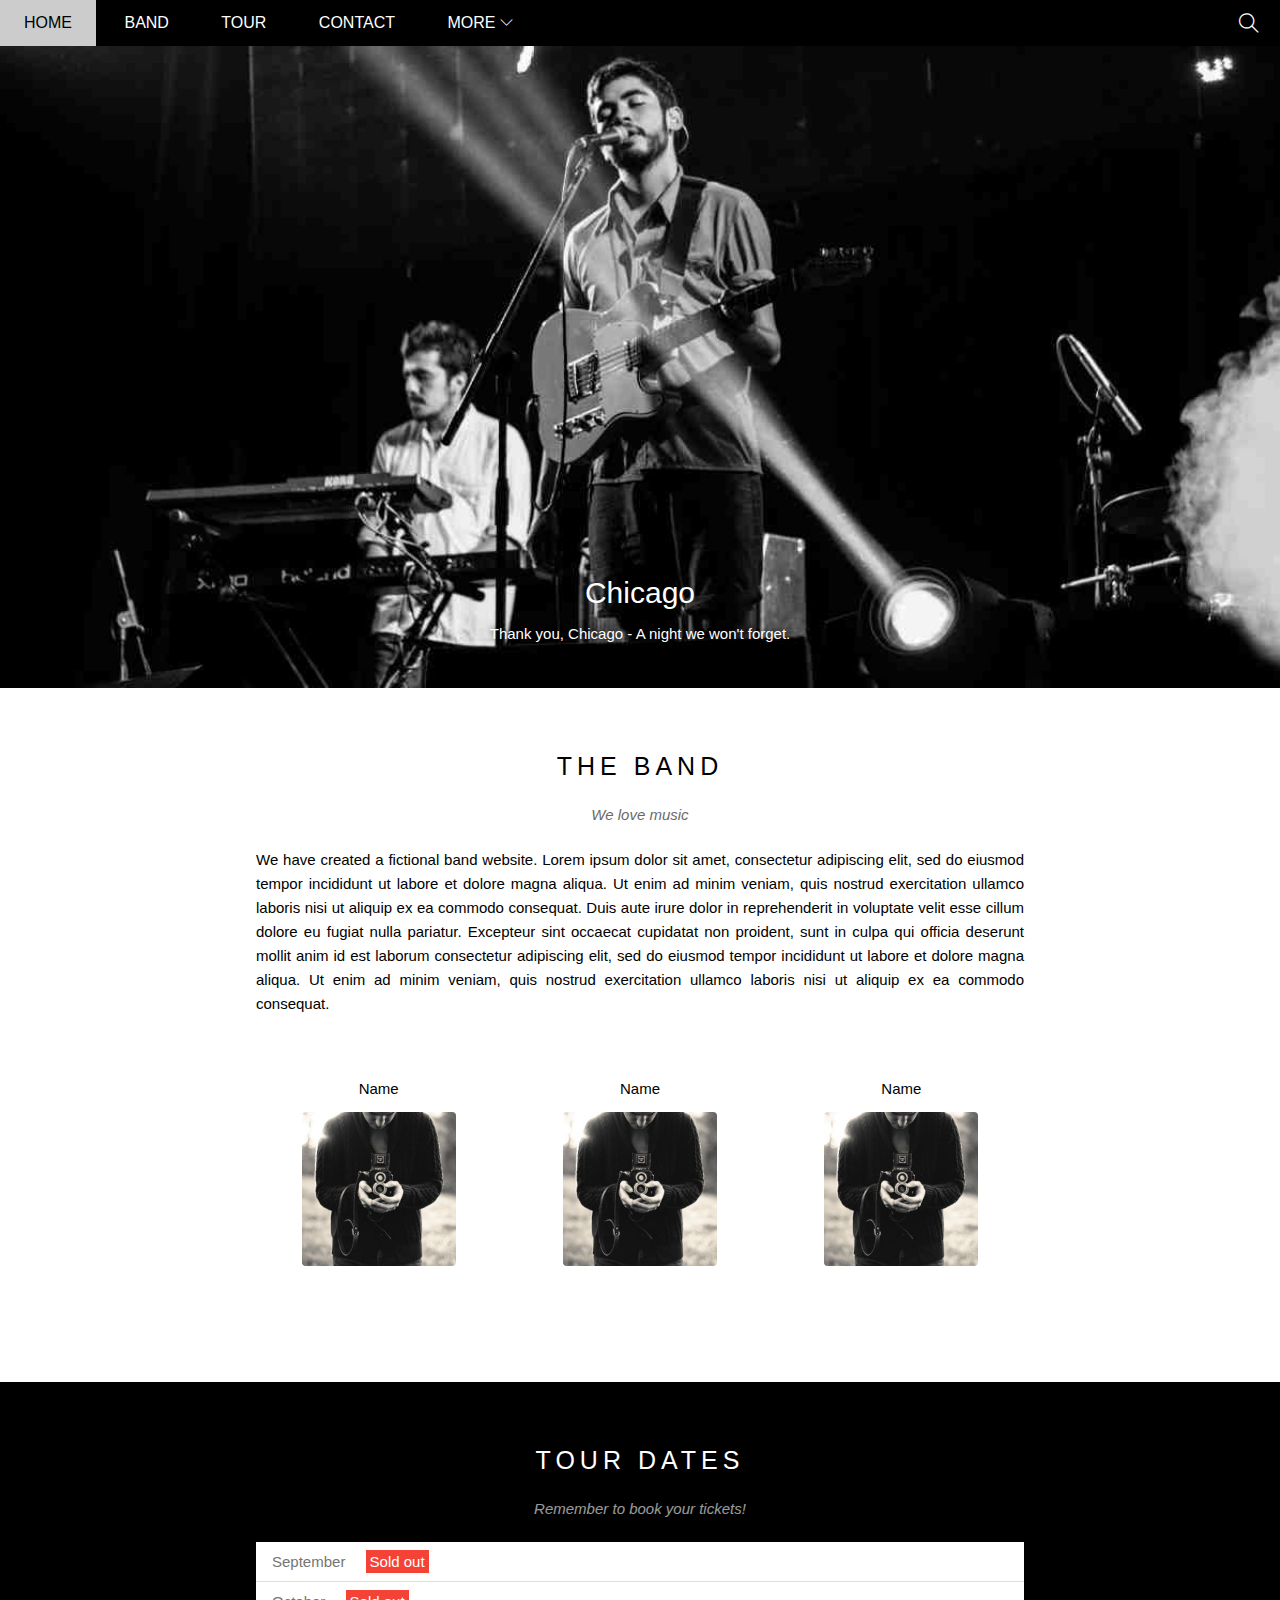
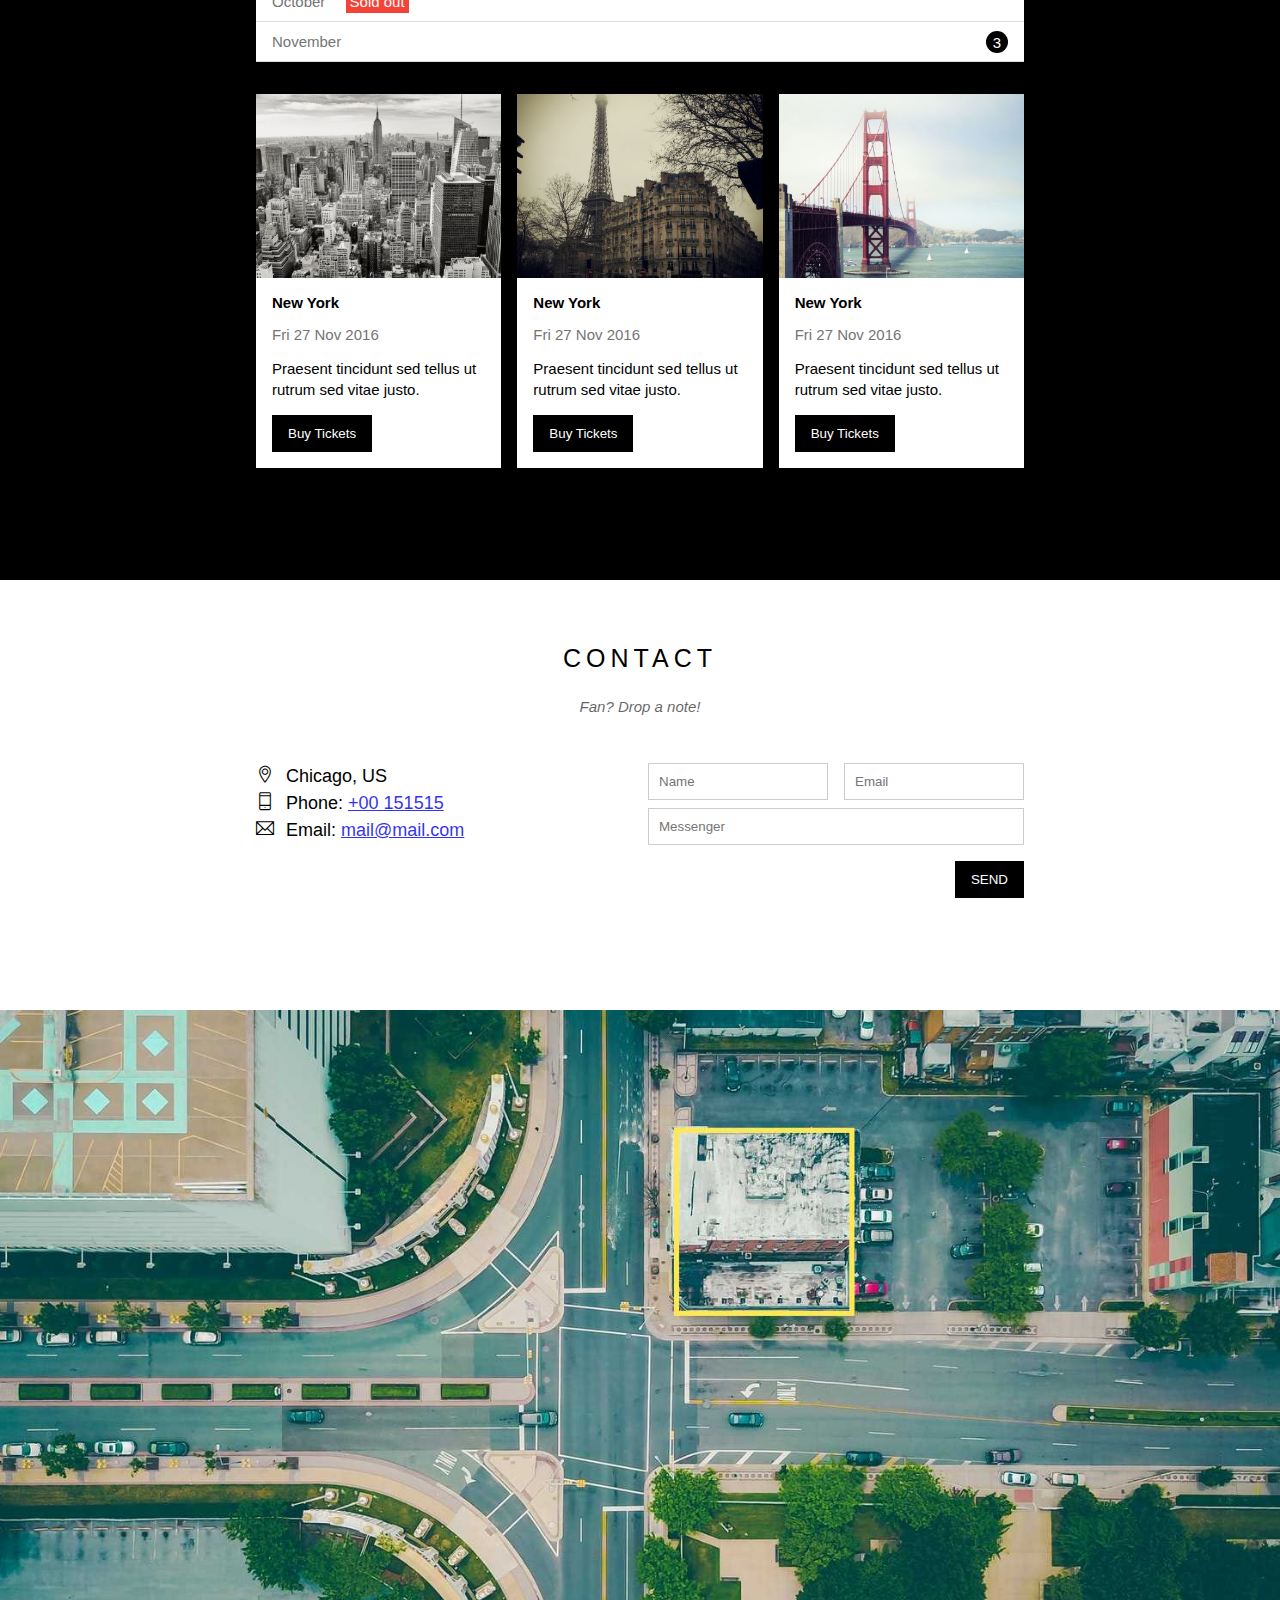
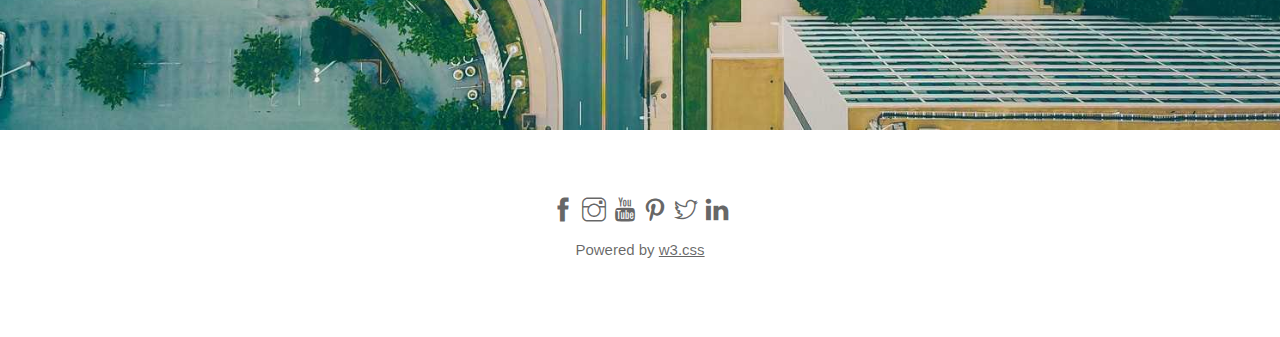
<file: index.html>
<!doctype html>
<html lang="en">

<head>
    <title>W3.CSS</title>
    <!-- Required meta tags -->
    <meta charset="utf-8">
    <meta name="viewport" content="width=device-width, initial-scale=1, shrink-to-fit=no">


    <link rel="stylesheet" href="stylee.css">
    <link rel="stylesheet" href="resposive.css">
    <link rel="stylesheet" href="assets/forms/themify-icons/themify-icons.css">
</head>

<body>

    <div id="main">
        <div id="header">
            <!-- begin nav -->
            <ul id="nav">
                <li><a href="#">Home</a></li>
                <li><a href="#band">Band</a></li>
                <li><a href="#tour">Tour</a></li>
                <li><a href="#contact">Contact</a></li>
                <li>
                    <a href="#">
                        More
                        <i class="nav-arrow-down ti-angle-down"></i>
                    </a>
                    <ul class="subnav">
                        <li>
                            <a href="#">Merchandise</a>
                        </li>
                        <li>
                            <a href="#">Extras</a>
                        </li>
                        <li>
                            <a href="#">Media</a>
                        </li>
                    </ul>
                </li>
            </ul>
            <!-- end nav -->

            <!-- mobile menu btn -->
            <div id="mobile-menu" class="mobile-menu-btn">
                <i class="mobile-icon ti-menu"></i>
            </div>

            <!-- begin search -->
            <div class="search-btn">
                <i class="search-icon ti-search"></i>
            </div>

        </div>


        <div id="slide">
            <div class="text-content">
                <h2 class="text-header">Chicago</h2>
                <div class="text-best">Thank you, Chicago - A night we won't forget.</div>
            </div>

        </div>

        <div id="content">

            <!-- The band -->
            <div id="band" class="content-selection">
                <div class="selection-heading">THE BAND</div>
                <p class="selection-sub-heading">We love music</p>
                <p class="about-text">We have created a fictional band website. Lorem ipsum dolor sit amet, consectetur adipiscing elit, sed do eiusmod tempor incididunt ut labore et dolore magna aliqua. Ut enim ad minim veniam, quis nostrud exercitation ullamco laboris nisi
                    ut aliquip ex ea commodo consequat. Duis aute irure dolor in reprehenderit in voluptate velit esse cillum dolore eu fugiat nulla pariatur. Excepteur sint occaecat cupidatat non proident, sunt in culpa qui officia deserunt mollit anim
                    id est laborum consectetur adipiscing elit, sed do eiusmod tempor incididunt ut labore et dolore magna aliqua. Ut enim ad minim veniam, quis nostrud exercitation ullamco laboris nisi ut aliquip ex ea commodo consequat.
                </p>

                <div class="row member-list">
                    <div class="col col-third text-center s-col-full mt-32">
                        <p class="member-name">Name</p>
                        <img src="/assets/img/Band/member1.jpg" alt="Name" class="member-img">
                    </div>

                    <div class="col col-third text-center s-col-full mt-32">
                        <p class="member-name">Name</p>
                        <img src="/assets/img/Band/member1.jpg" alt="Name" class="member-img">
                    </div>

                    <div class="col col-third text-center s-col-full mt-32">
                        <p class="member-name">Name</p>
                        <img src="/assets/img/Band/member1.jpg" alt="Name" class="member-img">
                    </div>

                </div>
            </div>
            <!-- Tour selection -->
            <div id="tour" class="tour-selection">
                <div class="content-selection">
                    <div class="selection-heading text-write">TOUR DATES</div>
                    <p class="selection-sub-heading text-write">Remember to book your tickets!</p>


                    <ul class="tickets-list">
                        <li>September <span class="sold-out">Sold out</span></li>
                        <li>October <span class="sold-out">Sold out</span></li>
                        <li>November <span class="number">3</span></li>
                    </ul>

                    <!-- places -->
                    <div class="row places-list">
                        <div class="col col-third mt-16 s-col-full">
                            <img src="/assets/img/newyork.jpg" alt="New York" class="places-img">
                            <div class="places-body">
                                <h3 class="places-heading">New York</h3>
                                <p class="places-times">Fri 27 Nov 2016</p>
                                <p class="places-dect">Praesent tincidunt sed tellus ut rutrum sed vitae justo.</p>
                                <button class="btn text-center s-full-width js-buy-tickets">Buy Tickets</button>
                            </div>
                        </div>

                        <div class="col col-third mt-16 s-col-full">
                            <img src="/assets/img/paris.jpg" alt="New York" class="places-img">
                            <div class="places-body">
                                <h3 class="places-heading">New York</h3>
                                <p class="places-times">Fri 27 Nov 2016</p>
                                <p class="places-dect">Praesent tincidunt sed tellus ut rutrum sed vitae justo.</p>
                                <button class="btn text-center s-full-width js-buy-tickets">Buy Tickets</button>
                            </div>
                        </div>

                        <div class="col col-third mt-16 s-col-full">
                            <img src="/assets/img/sanfran.jpg" alt="New York" class="places-img">
                            <div class="places-body">
                                <h3 class="places-heading">New York</h3>
                                <p class="places-times">Fri 27 Nov 2016</p>
                                <p class="places-dect">Praesent tincidunt sed tellus ut rutrum sed vitae justo.</p>
                                <button class="btn text-center s-full-width js-buy-tickets">Buy Tickets</button>
                            </div>
                        </div>

                    </div>
                </div>

            </div>

            <!-- Begin Contact -->
            <div id="contact" class="content-selection">
                <div class="selection-heading">CONTACT</div>
                <p class="selection-sub-heading">Fan? Drop a note!</p>

                <div class="row contact-content">
                    <div class="col col-half s-col-full contact-info">
                        <p><i class="ti-location-pin"></i>Chicago, US</p>
                        <p><i class="ti-mobile"></i>Phone: <a href="tel: +00 151515"> +00 151515</a></p>
                        <p><i class="ti-email"></i>Email: <a href="mail to:mail@mail.com">mail@mail.com</a></p>
                    </div>

                    <div class="col col-half s-col-full contact-form">
                        <form action="">
                            <div class="row">
                                <div class="col col-half s-col-full">
                                    <input type="text" name="" placeholder="Name" required id="contact-name" class="form-control">
                                </div>
                                <div class="col col-half s-col-full s-mt-8">
                                    <input type="email" name="" placeholder="Email" required id="contact-email" class="form-control">
                                </div>
                            </div>

                            <div class="row mt-8">
                                <div class="col col-full">
                                    <input type="text" name="" placeholder="Messenger" required id="contact-messenger" class="form-control">
                                </div>
                            </div>
                            <input class="btn pull-right mt-16 s-full-width" type="submit" value="SEND">
                        </form>
                    </div>
                </div>
            </div>
            <!-- End Contact -->
            <div class="map-section">
                <img src="/assets/img/map.jpg" alt="Map">
            </div>
        </div>

        <div id="footer">
            <div class="socials-list">
                <a href=""><i class="ti-facebook"></i></a>
                <a href=""><i class="ti-instagram"></i></a>
                <a href=""><i class="ti-youtube"></i></a>
                <a href=""><i class="ti-pinterest"></i></a>
                <a href=""><i class="ti-twitter"></i></a>
                <a href=""><i class="ti-linkedin"></i></a>
            </div>
            <p class="copyright">Powered by <a href="#">w3.css</a></p>
        </div>
    </div>

    <!-- modal -->
    <div class="modal js-modal">
        <div class="modal-container js-modal-container">
            <div class="modal-close js-modal-close">
                <i class="ti-close"></i>
            </div>
            <header class="modal-header">
                <i class="modal-icon ti-bag"></i> Tickets
            </header>
            <div class="modal-body">
                <label for="ticket-quatity" class="modal-label">
                    <i class="ti-shopping-cart"></i>
                    Tickets, $15 per person
                </label>
                <input id="ticket-quatity" type="text" class="modal-input" placeholder="How Many?">

                <label for="ticket-email" class="modal-label">
                    <i class="ti-user"></i>
                    Send To
                </label>
                <input id="ticket-email" type="email" class="modal-input" placeholder="Enter email">

                <button id="by-tickets">
                    Pay 
                    <i class="ti-check"></i>
                </button>
            </div>
            <footer class="modal-footer">
                <p class="modal-help">Need <a href="" class="modal-link">help?</a></p>
            </footer>
        </div>
    </div>



    <script src="/script.js"></script>
</body>

</html>
</file>
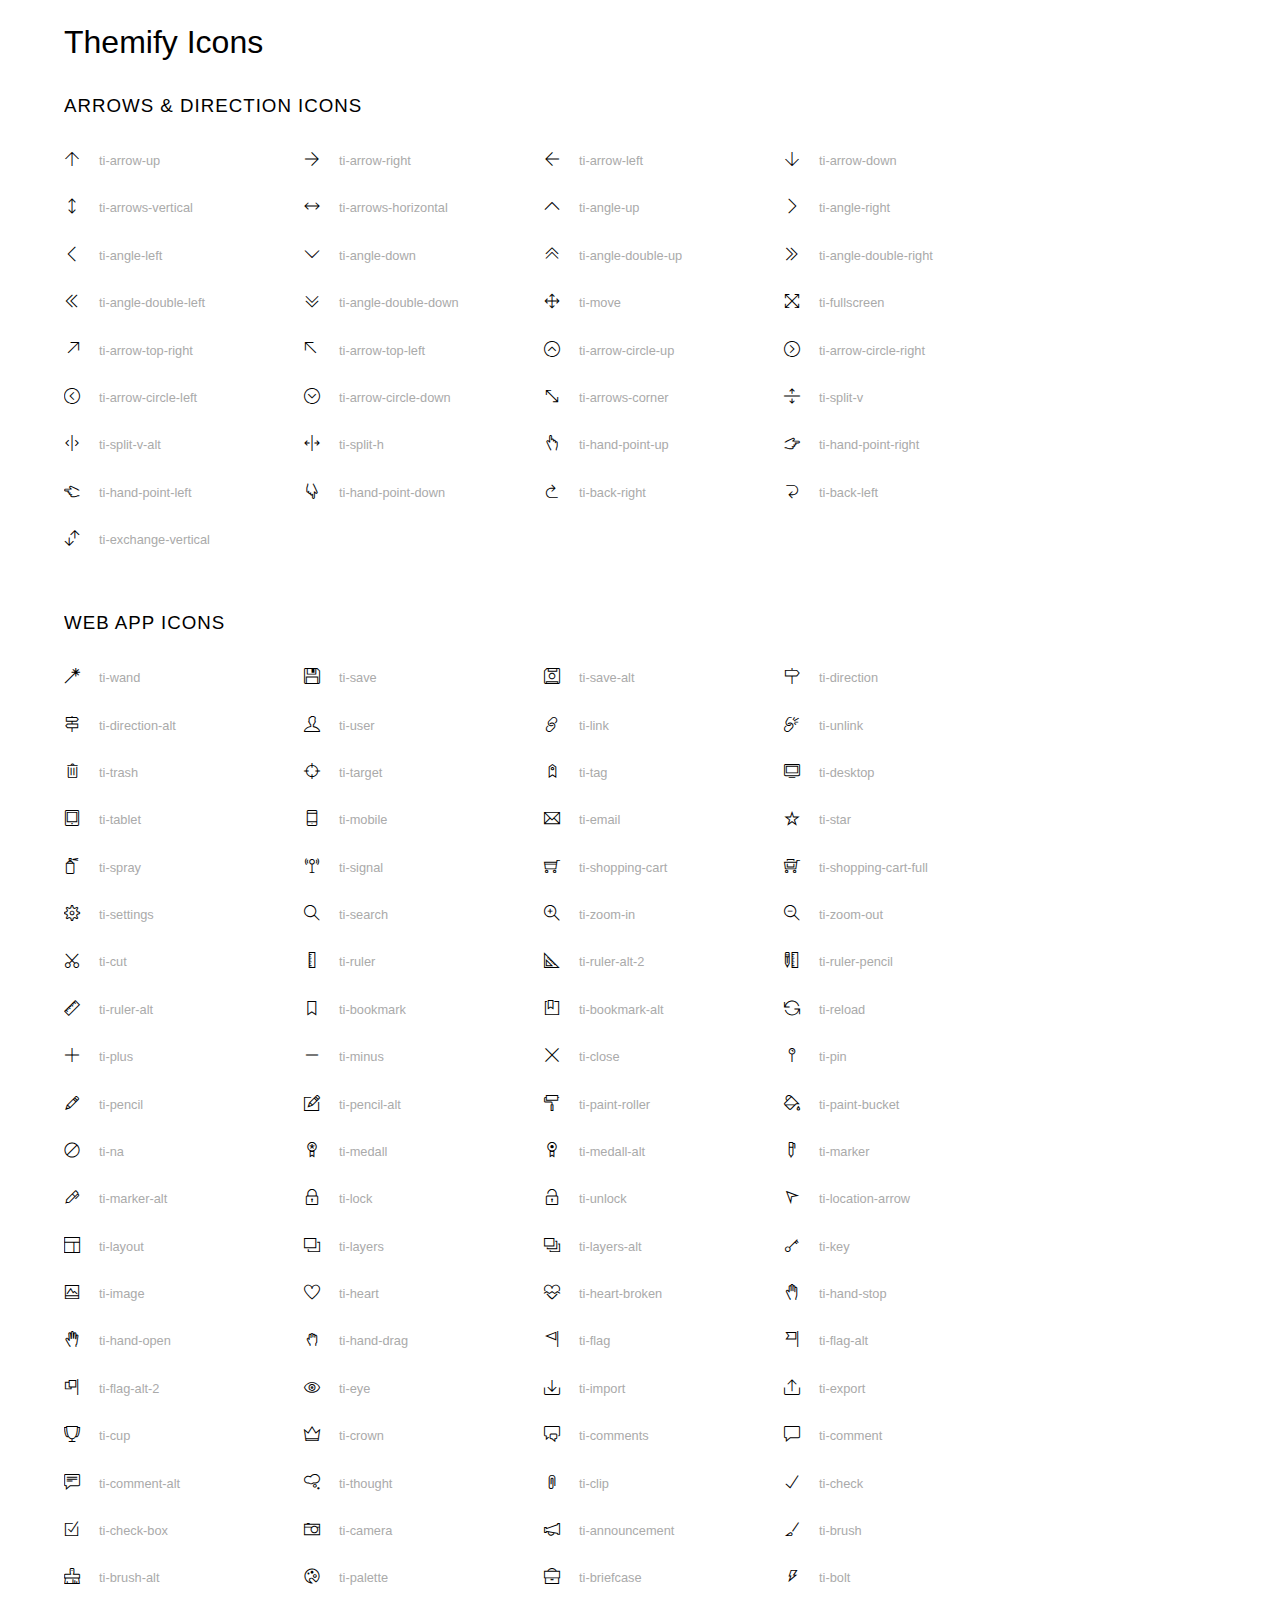
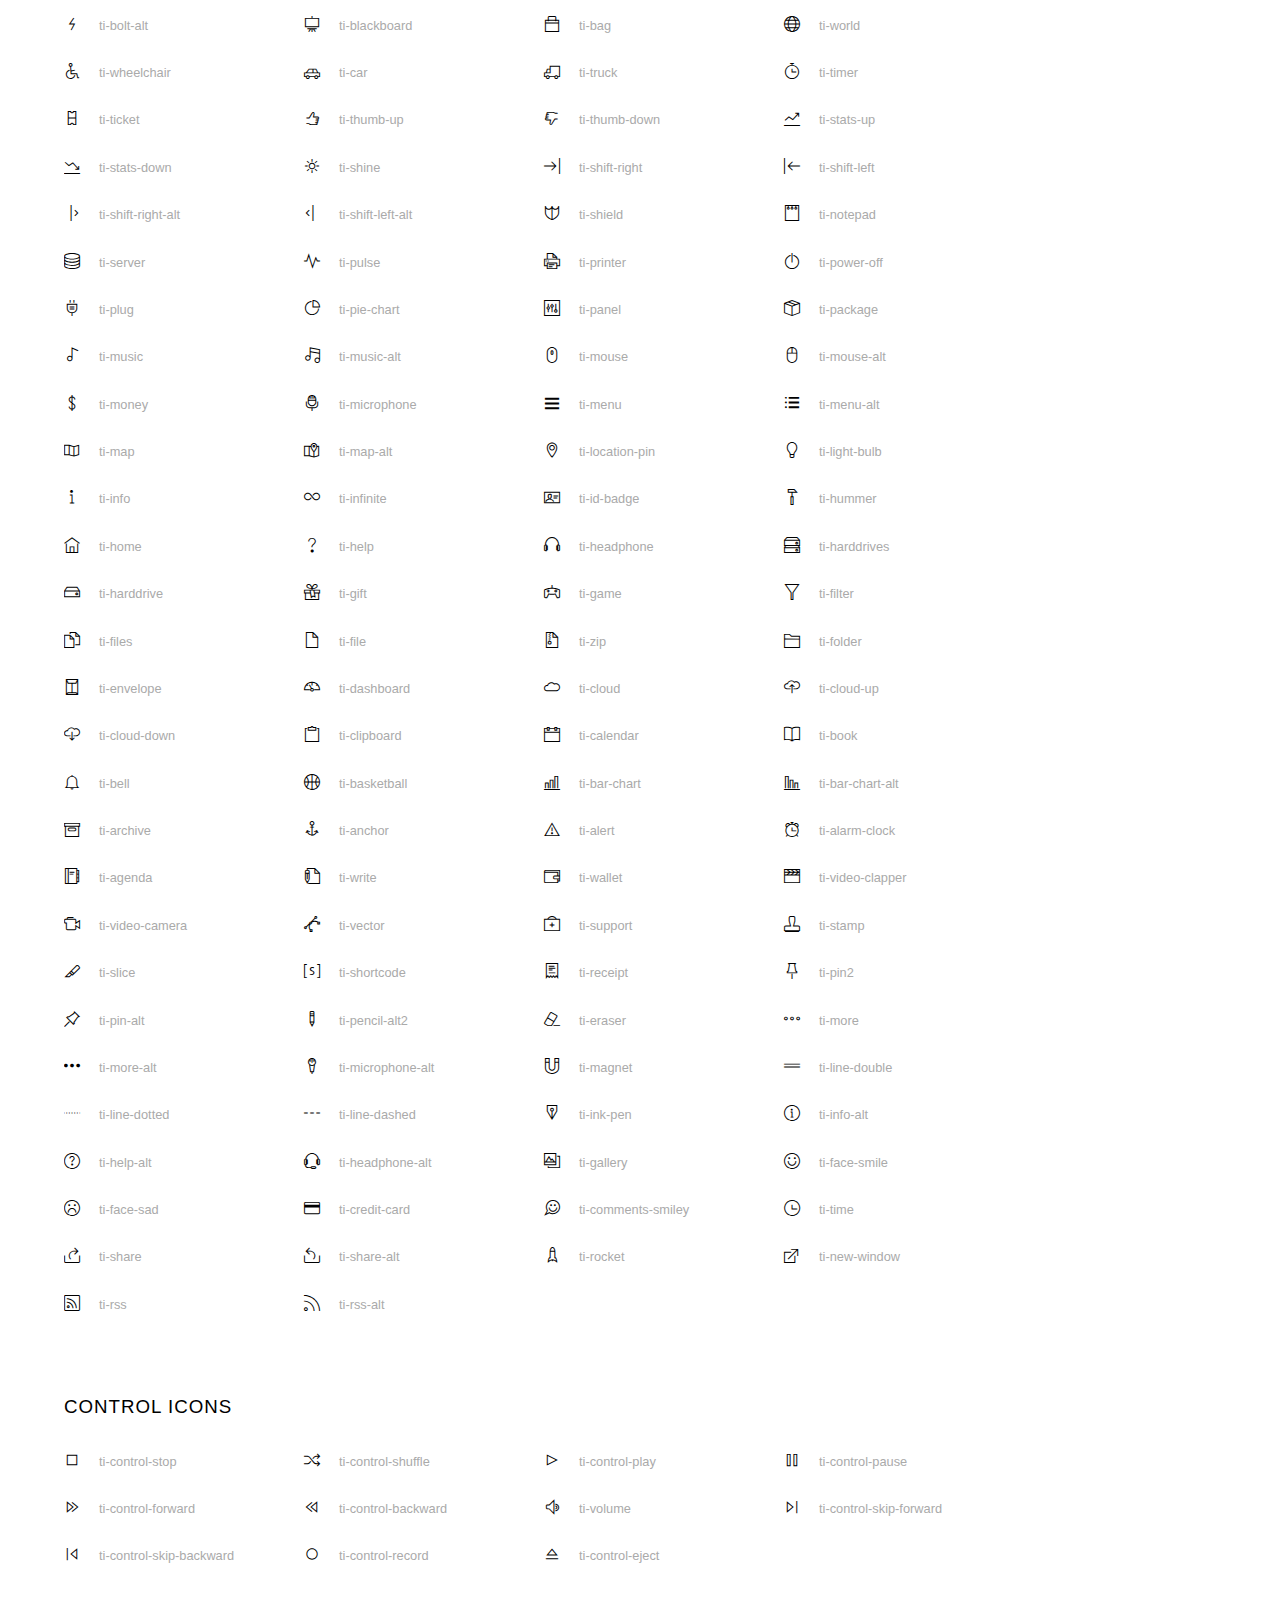
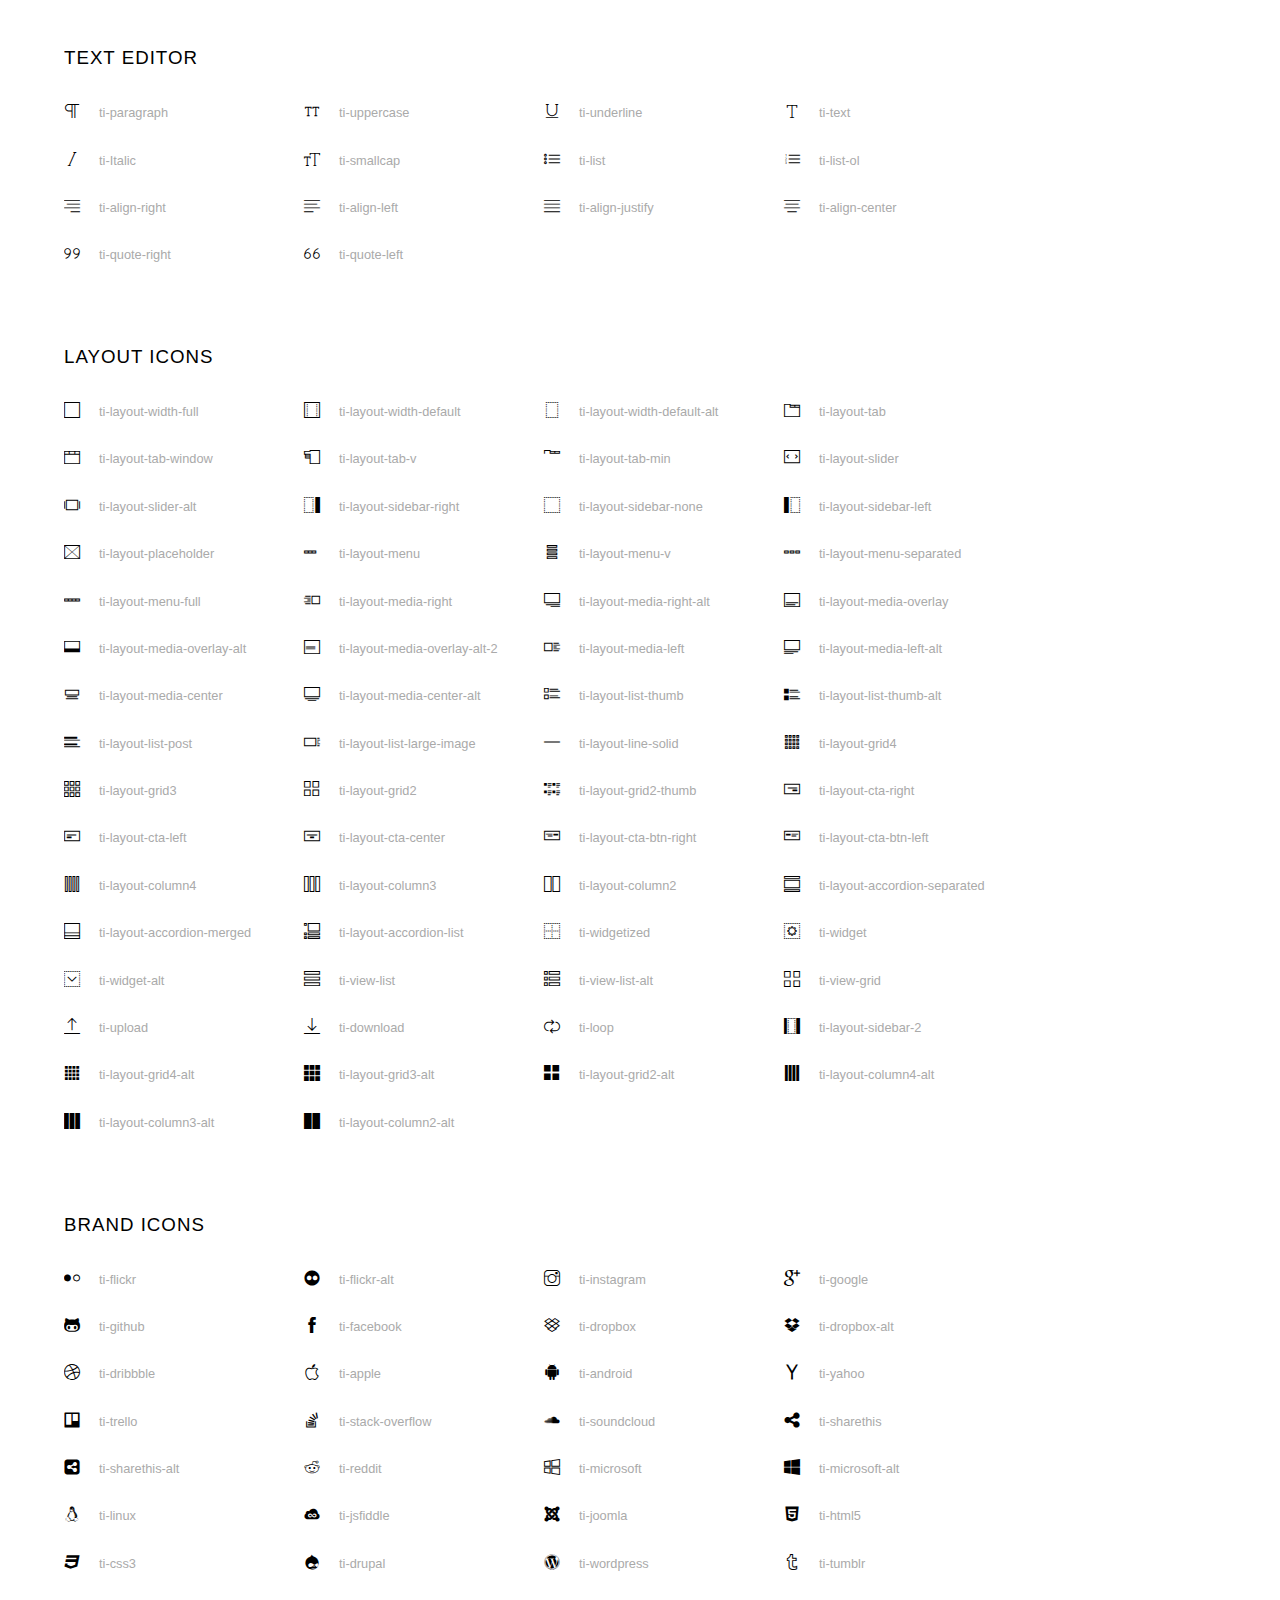
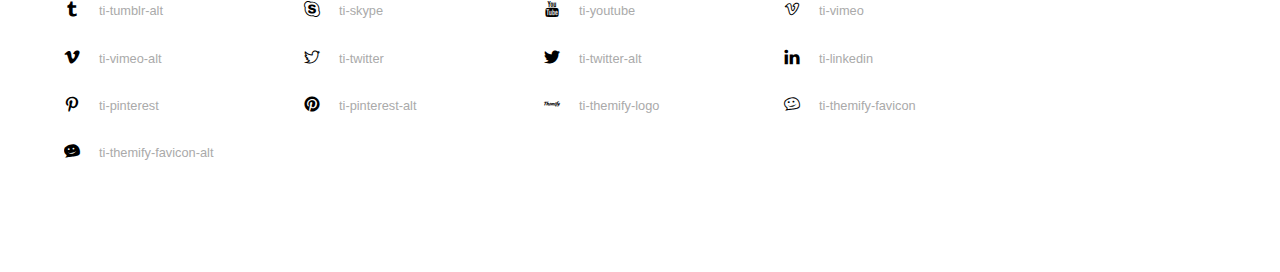
<file: assets/forms/themify-icons/index.html>
<!doctype html>
<html>
<head>
	<meta charset="utf-8">
	<title>Themify Icon Font</title>
	<meta name="viewport" content="width=device-width">
	<link rel="stylesheet" href="demo-files/demo.css">
	<link rel="stylesheet" href="themify-icons.css">
	<!--[if lt IE 8]><!-->
	<link rel="stylesheet" href="ie7/ie7.css">
	<!--<![endif]-->
</head>
<body>
	<h1>Themify Icons</h1>

	<div class="icon-section">

		<div class="icon-section">
			<h3>Arrows &amp; Direction Icons </h3>

			<div class="icon-container">
				<span class="ti-arrow-up"></span><span class="icon-name"> ti-arrow-up</span>
			</div>
			<div class="icon-container">
				<span class="ti-arrow-right"></span><span class="icon-name"> ti-arrow-right</span>
			</div>
			<div class="icon-container">
				<span class="ti-arrow-left"></span><span class="icon-name"> ti-arrow-left</span>
			</div>
			<div class="icon-container">
				<span class="ti-arrow-down"></span><span class="icon-name"> ti-arrow-down</span>
			</div>
			<div class="icon-container">
				<span class="ti-arrows-vertical"></span><span class="icon-name"> ti-arrows-vertical</span>
			</div>
			<div class="icon-container">
				<span class="ti-arrows-horizontal"></span><span class="icon-name"> ti-arrows-horizontal</span>
			</div>
			<div class="icon-container">
				<span class="ti-angle-up"></span><span class="icon-name"> ti-angle-up</span>
			</div>
			<div class="icon-container">
				<span class="ti-angle-right"></span><span class="icon-name"> ti-angle-right</span>
			</div>
			<div class="icon-container">
				<span class="ti-angle-left"></span><span class="icon-name"> ti-angle-left</span>
			</div>
			<div class="icon-container">
				<span class="ti-angle-down"></span><span class="icon-name"> ti-angle-down</span>
			</div>	
			<div class="icon-container">
				<span class="ti-angle-double-up"></span><span class="icon-name"> ti-angle-double-up</span>
			</div>
			<div class="icon-container">
				<span class="ti-angle-double-right"></span><span class="icon-name"> ti-angle-double-right</span>
			</div>
			<div class="icon-container">
				<span class="ti-angle-double-left"></span><span class="icon-name"> ti-angle-double-left</span>
			</div>
			<div class="icon-container">
				<span class="ti-angle-double-down"></span><span class="icon-name"> ti-angle-double-down</span>
			</div>					
			<div class="icon-container">
				<span class="ti-move"></span><span class="icon-name"> ti-move</span>
			</div>
			<div class="icon-container">
				<span class="ti-fullscreen"></span><span class="icon-name"> ti-fullscreen</span>
			</div>
			<div class="icon-container">
				<span class="ti-arrow-top-right"></span><span class="icon-name"> ti-arrow-top-right</span>
			</div>
			<div class="icon-container">
				<span class="ti-arrow-top-left"></span><span class="icon-name"> ti-arrow-top-left</span>
			</div>
			<div class="icon-container">
				<span class="ti-arrow-circle-up"></span><span class="icon-name"> ti-arrow-circle-up</span>
			</div>
			<div class="icon-container">
				<span class="ti-arrow-circle-right"></span><span class="icon-name"> ti-arrow-circle-right</span>
			</div>
			<div class="icon-container">
				<span class="ti-arrow-circle-left"></span><span class="icon-name"> ti-arrow-circle-left</span>
			</div>
			<div class="icon-container">
				<span class="ti-arrow-circle-down"></span><span class="icon-name"> ti-arrow-circle-down</span>
			</div>
			<div class="icon-container">
				<span class="ti-arrows-corner"></span><span class="icon-name"> ti-arrows-corner</span>
			</div>
			<div class="icon-container">
				<span class="ti-split-v"></span><span class="icon-name"> ti-split-v</span>
			</div>

			<div class="icon-container">
				<span class="ti-split-v-alt"></span><span class="icon-name"> ti-split-v-alt</span>
			</div>
			<div class="icon-container">
				<span class="ti-split-h"></span><span class="icon-name"> ti-split-h</span>
			</div>
			<div class="icon-container">
				<span class="ti-hand-point-up"></span><span class="icon-name"> ti-hand-point-up</span>
			</div>
			<div class="icon-container">
				<span class="ti-hand-point-right"></span><span class="icon-name"> ti-hand-point-right</span>
			</div>
			<div class="icon-container">
				<span class="ti-hand-point-left"></span><span class="icon-name"> ti-hand-point-left</span>
			</div>
			<div class="icon-container">
				<span class="ti-hand-point-down"></span><span class="icon-name"> ti-hand-point-down</span>
			</div>
			<div class="icon-container">
				<span class="ti-back-right"></span><span class="icon-name"> ti-back-right</span>
			</div>
			<div class="icon-container">
				<span class="ti-back-left"></span><span class="icon-name"> ti-back-left</span>
			</div>
			<div class="icon-container">
				<span class="ti-exchange-vertical"></span><span class="icon-name"> ti-exchange-vertical</span>
			</div>

		</div> <!-- Arrows Icons -->



		<h3>Web App Icons</h3>
		
		<div class="icon-section">

			<div class="icon-container">
				<span class="ti-wand"></span><span class="icon-name"> ti-wand</span>
			</div>
			<div class="icon-container">
				<span class="ti-save"></span><span class="icon-name"> ti-save</span>
			</div>
			<div class="icon-container">
				<span class="ti-save-alt"></span><span class="icon-name"> ti-save-alt</span>
			</div>

			<div class="icon-container">
				<span class="ti-direction"></span><span class="icon-name"> ti-direction</span>
			</div>
			<div class="icon-container">
				<span class="ti-direction-alt"></span><span class="icon-name"> ti-direction-alt</span>
			</div>
			<div class="icon-container">
				<span class="ti-user"></span><span class="icon-name"> ti-user</span>
			</div>
			<div class="icon-container">
				<span class="ti-link"></span><span class="icon-name"> ti-link</span>
			</div>
			<div class="icon-container">
				<span class="ti-unlink"></span><span class="icon-name"> ti-unlink</span>
			</div>
			<div class="icon-container">
				<span class="ti-trash"></span><span class="icon-name"> ti-trash</span>
			</div>
			<div class="icon-container">
				<span class="ti-target"></span><span class="icon-name"> ti-target</span>
			</div>
			<div class="icon-container">
				<span class="ti-tag"></span><span class="icon-name"> ti-tag</span>
			</div>
			<div class="icon-container">
				<span class="ti-desktop"></span><span class="icon-name"> ti-desktop</span>
			</div>
			<div class="icon-container">
				<span class="ti-tablet"></span><span class="icon-name"> ti-tablet</span>
			</div>
			<div class="icon-container">
				<span class="ti-mobile"></span><span class="icon-name"> ti-mobile</span>
			</div>
			<div class="icon-container">
				<span class="ti-email"></span><span class="icon-name"> ti-email</span>
			</div>	
			<div class="icon-container">
				<span class="ti-star"></span><span class="icon-name"> ti-star</span>
			</div>
			<div class="icon-container">
				<span class="ti-spray"></span><span class="icon-name"> ti-spray</span>
			</div>
			<div class="icon-container">
				<span class="ti-signal"></span><span class="icon-name"> ti-signal</span>
			</div>
			<div class="icon-container">
				<span class="ti-shopping-cart"></span><span class="icon-name"> ti-shopping-cart</span>
			</div>
			<div class="icon-container">
				<span class="ti-shopping-cart-full"></span><span class="icon-name"> ti-shopping-cart-full</span>
			</div>
			<div class="icon-container">
				<span class="ti-settings"></span><span class="icon-name"> ti-settings</span>
			</div>
			<div class="icon-container">
				<span class="ti-search"></span><span class="icon-name"> ti-search</span>
			</div>
			<div class="icon-container">
				<span class="ti-zoom-in"></span><span class="icon-name"> ti-zoom-in</span>
			</div>
			<div class="icon-container">
				<span class="ti-zoom-out"></span><span class="icon-name"> ti-zoom-out</span>
			</div>
			<div class="icon-container">
				<span class="ti-cut"></span><span class="icon-name"> ti-cut</span>
			</div>
			<div class="icon-container">
				<span class="ti-ruler"></span><span class="icon-name"> ti-ruler</span>
			</div>
			<div class="icon-container">
				<span class="ti-ruler-alt-2"></span><span class="icon-name"> ti-ruler-alt-2</span>
			</div>			
			<div class="icon-container">
				<span class="ti-ruler-pencil"></span><span class="icon-name"> ti-ruler-pencil</span>
			</div>
			<div class="icon-container">
				<span class="ti-ruler-alt"></span><span class="icon-name"> ti-ruler-alt</span>
			</div>
			<div class="icon-container">
				<span class="ti-bookmark"></span><span class="icon-name"> ti-bookmark</span>
			</div>
			<div class="icon-container">
				<span class="ti-bookmark-alt"></span><span class="icon-name"> ti-bookmark-alt</span>
			</div>
			<div class="icon-container">
				<span class="ti-reload"></span><span class="icon-name"> ti-reload</span>
			</div>
			<div class="icon-container">
				<span class="ti-plus"></span><span class="icon-name"> ti-plus</span>
			</div>
			<div class="icon-container">
				<span class="ti-minus"></span><span class="icon-name"> ti-minus</span>
			</div>
			<div class="icon-container">
				<span class="ti-close"></span><span class="icon-name"> ti-close</span>
			</div>			
			<div class="icon-container">
				<span class="ti-pin"></span><span class="icon-name"> ti-pin</span>
			</div>
			<div class="icon-container">
				<span class="ti-pencil"></span><span class="icon-name"> ti-pencil</span>
			</div>
					
		  	<div class="icon-container">
				<span class="ti-pencil-alt"></span><span class="icon-name"> ti-pencil-alt</span>
			</div>
			<div class="icon-container">
				<span class="ti-paint-roller"></span><span class="icon-name"> ti-paint-roller</span>
			</div>
			<div class="icon-container">
				<span class="ti-paint-bucket"></span><span class="icon-name"> ti-paint-bucket</span>
			</div>
			<div class="icon-container">
				<span class="ti-na"></span><span class="icon-name"> ti-na</span>
			</div>
			<div class="icon-container">
				<span class="ti-medall"></span><span class="icon-name"> ti-medall</span>
			</div>
			<div class="icon-container">
				<span class="ti-medall-alt"></span><span class="icon-name"> ti-medall-alt</span>
			</div>
			<div class="icon-container">
				<span class="ti-marker"></span><span class="icon-name"> ti-marker</span>
			</div>
			<div class="icon-container">
				<span class="ti-marker-alt"></span><span class="icon-name"> ti-marker-alt</span>
			</div>

			<div class="icon-container">
				<span class="ti-lock"></span><span class="icon-name"> ti-lock</span>
			</div>
			<div class="icon-container">
				<span class="ti-unlock"></span><span class="icon-name"> ti-unlock</span>
			</div>
			<div class="icon-container">
				<span class="ti-location-arrow"></span><span class="icon-name"> ti-location-arrow</span>
			</div>
			<div class="icon-container">
				<span class="ti-layout"></span><span class="icon-name"> ti-layout</span>
			</div>
			<div class="icon-container">
				<span class="ti-layers"></span><span class="icon-name"> ti-layers</span>
			</div>
			<div class="icon-container">
				<span class="ti-layers-alt"></span><span class="icon-name"> ti-layers-alt</span>
			</div>
			<div class="icon-container">
				<span class="ti-key"></span><span class="icon-name"> ti-key</span>
			</div>
			<div class="icon-container">
				<span class="ti-image"></span><span class="icon-name"> ti-image</span>
			</div>
			<div class="icon-container">
				<span class="ti-heart"></span><span class="icon-name"> ti-heart</span>
			</div>
			<div class="icon-container">
				<span class="ti-heart-broken"></span><span class="icon-name"> ti-heart-broken</span>
			</div>
			<div class="icon-container">
				<span class="ti-hand-stop"></span><span class="icon-name"> ti-hand-stop</span>
			</div>
			<div class="icon-container">
				<span class="ti-hand-open"></span><span class="icon-name"> ti-hand-open</span>
			</div>
			<div class="icon-container">
				<span class="ti-hand-drag"></span><span class="icon-name"> ti-hand-drag</span>
			</div>
			<div class="icon-container">
				<span class="ti-flag"></span><span class="icon-name"> ti-flag</span>
			</div>
			<div class="icon-container">
				<span class="ti-flag-alt"></span><span class="icon-name"> ti-flag-alt</span>
			</div>
			<div class="icon-container">
				<span class="ti-flag-alt-2"></span><span class="icon-name"> ti-flag-alt-2</span>
			</div>
			<div class="icon-container">
				<span class="ti-eye"></span><span class="icon-name"> ti-eye</span>
			</div>
			<div class="icon-container">
				<span class="ti-import"></span><span class="icon-name"> ti-import</span>
			</div>			
			<div class="icon-container">
				<span class="ti-export"></span><span class="icon-name"> ti-export</span>
			</div>
			<div class="icon-container">
				<span class="ti-cup"></span><span class="icon-name"> ti-cup</span>
			</div>
			<div class="icon-container">
				<span class="ti-crown"></span><span class="icon-name"> ti-crown</span>
			</div>
			<div class="icon-container">
				<span class="ti-comments"></span><span class="icon-name"> ti-comments</span>
			</div>
			<div class="icon-container">
				<span class="ti-comment"></span><span class="icon-name"> ti-comment</span>
			</div>
			<div class="icon-container">
				<span class="ti-comment-alt"></span><span class="icon-name"> ti-comment-alt</span>
			</div>
			<div class="icon-container">
				<span class="ti-thought"></span><span class="icon-name"> ti-thought</span>
			</div>			
			<div class="icon-container">
				<span class="ti-clip"></span><span class="icon-name"> ti-clip</span>
			</div>

			<div class="icon-container">
				<span class="ti-check"></span><span class="icon-name"> ti-check</span>
			</div>
			<div class="icon-container">
				<span class="ti-check-box"></span><span class="icon-name"> ti-check-box</span>
			</div>
			<div class="icon-container">
				<span class="ti-camera"></span><span class="icon-name"> ti-camera</span>
			</div>
			<div class="icon-container">
				<span class="ti-announcement"></span><span class="icon-name"> ti-announcement</span>
			</div>
			<div class="icon-container">
				<span class="ti-brush"></span><span class="icon-name"> ti-brush</span>
			</div>
			<div class="icon-container">
				<span class="ti-brush-alt"></span><span class="icon-name"> ti-brush-alt</span>
			</div>
			<div class="icon-container">
				<span class="ti-palette"></span><span class="icon-name"> ti-palette</span>
			</div>			
			<div class="icon-container">
				<span class="ti-briefcase"></span><span class="icon-name"> ti-briefcase</span>
			</div>
			<div class="icon-container">
				<span class="ti-bolt"></span><span class="icon-name"> ti-bolt</span>
			</div>
			<div class="icon-container">
				<span class="ti-bolt-alt"></span><span class="icon-name"> ti-bolt-alt</span>
			</div>
			<div class="icon-container">
				<span class="ti-blackboard"></span><span class="icon-name"> ti-blackboard</span>
			</div>
			<div class="icon-container">
				<span class="ti-bag"></span><span class="icon-name"> ti-bag</span>
			</div>
			<div class="icon-container">
				<span class="ti-world"></span><span class="icon-name"> ti-world</span>
			</div>
			<div class="icon-container">
				<span class="ti-wheelchair"></span><span class="icon-name"> ti-wheelchair</span>
			</div>
			<div class="icon-container">
				<span class="ti-car"></span><span class="icon-name"> ti-car</span>
			</div>
			<div class="icon-container">
				<span class="ti-truck"></span><span class="icon-name"> ti-truck</span>
			</div>
			<div class="icon-container">
				<span class="ti-timer"></span><span class="icon-name"> ti-timer</span>
			</div>
			<div class="icon-container">
				<span class="ti-ticket"></span><span class="icon-name"> ti-ticket</span>
			</div>
			<div class="icon-container">
				<span class="ti-thumb-up"></span><span class="icon-name"> ti-thumb-up</span>
			</div>
			<div class="icon-container">
				<span class="ti-thumb-down"></span><span class="icon-name"> ti-thumb-down</span>
			</div>

			<div class="icon-container">
				<span class="ti-stats-up"></span><span class="icon-name"> ti-stats-up</span>
			</div>
			<div class="icon-container">
				<span class="ti-stats-down"></span><span class="icon-name"> ti-stats-down</span>
			</div>
			<div class="icon-container">
				<span class="ti-shine"></span><span class="icon-name"> ti-shine</span>
			</div>
			<div class="icon-container">
				<span class="ti-shift-right"></span><span class="icon-name"> ti-shift-right</span>
			</div>
			<div class="icon-container">
				<span class="ti-shift-left"></span><span class="icon-name"> ti-shift-left</span>
			</div>

			<div class="icon-container">
				<span class="ti-shift-right-alt"></span><span class="icon-name"> ti-shift-right-alt</span>
			</div>
			<div class="icon-container">
				<span class="ti-shift-left-alt"></span><span class="icon-name"> ti-shift-left-alt</span>
			</div>
			<div class="icon-container">
				<span class="ti-shield"></span><span class="icon-name"> ti-shield</span>
			</div>
			<div class="icon-container">
				<span class="ti-notepad"></span><span class="icon-name"> ti-notepad</span>
			</div>
			<div class="icon-container">
				<span class="ti-server"></span><span class="icon-name"> ti-server</span>
			</div>

			<div class="icon-container">
				<span class="ti-pulse"></span><span class="icon-name"> ti-pulse</span>
			</div>
			<div class="icon-container">
				<span class="ti-printer"></span><span class="icon-name"> ti-printer</span>
			</div>
			<div class="icon-container">
				<span class="ti-power-off"></span><span class="icon-name"> ti-power-off</span>
			</div>
			<div class="icon-container">
				<span class="ti-plug"></span><span class="icon-name"> ti-plug</span>
			</div>
			<div class="icon-container">
				<span class="ti-pie-chart"></span><span class="icon-name"> ti-pie-chart</span>
			</div>

			<div class="icon-container">
				<span class="ti-panel"></span><span class="icon-name"> ti-panel</span>
			</div>
			<div class="icon-container">
				<span class="ti-package"></span><span class="icon-name"> ti-package</span>
			</div>
			<div class="icon-container">
				<span class="ti-music"></span><span class="icon-name"> ti-music</span>
			</div>
			<div class="icon-container">
				<span class="ti-music-alt"></span><span class="icon-name"> ti-music-alt</span>
			</div>
			<div class="icon-container">
				<span class="ti-mouse"></span><span class="icon-name"> ti-mouse</span>
			</div>
			<div class="icon-container">
				<span class="ti-mouse-alt"></span><span class="icon-name"> ti-mouse-alt</span>
			</div>
			<div class="icon-container">
				<span class="ti-money"></span><span class="icon-name"> ti-money</span>
			</div>
			<div class="icon-container">
				<span class="ti-microphone"></span><span class="icon-name"> ti-microphone</span>
			</div>
			<div class="icon-container">
				<span class="ti-menu"></span><span class="icon-name"> ti-menu</span>
			</div>
			<div class="icon-container">
				<span class="ti-menu-alt"></span><span class="icon-name"> ti-menu-alt</span>
			</div>
			<div class="icon-container">
				<span class="ti-map"></span><span class="icon-name"> ti-map</span>
			</div>
			<div class="icon-container">
				<span class="ti-map-alt"></span><span class="icon-name"> ti-map-alt</span>
			</div>

			<div class="icon-container">
				<span class="ti-location-pin"></span><span class="icon-name"> ti-location-pin</span>
			</div>

			<div class="icon-container">
				<span class="ti-light-bulb"></span><span class="icon-name"> ti-light-bulb</span>
			</div>
			<div class="icon-container">
				<span class="ti-info"></span><span class="icon-name"> ti-info</span>
			</div>
			<div class="icon-container">
				<span class="ti-infinite"></span><span class="icon-name"> ti-infinite</span>
			</div>
			<div class="icon-container">
				<span class="ti-id-badge"></span><span class="icon-name"> ti-id-badge</span>
			</div>
			<div class="icon-container">
				<span class="ti-hummer"></span><span class="icon-name"> ti-hummer</span>
			</div>
			<div class="icon-container">
				<span class="ti-home"></span><span class="icon-name"> ti-home</span>
			</div>
			<div class="icon-container">
				<span class="ti-help"></span><span class="icon-name"> ti-help</span>
			</div>
			<div class="icon-container">
				<span class="ti-headphone"></span><span class="icon-name"> ti-headphone</span>
			</div>
			<div class="icon-container">
				<span class="ti-harddrives"></span><span class="icon-name"> ti-harddrives</span>
			</div>
			<div class="icon-container">
				<span class="ti-harddrive"></span><span class="icon-name"> ti-harddrive</span>
			</div>
			<div class="icon-container">
				<span class="ti-gift"></span><span class="icon-name"> ti-gift</span>
			</div>
			<div class="icon-container">
				<span class="ti-game"></span><span class="icon-name"> ti-game</span>
			</div>
			<div class="icon-container">
				<span class="ti-filter"></span><span class="icon-name"> ti-filter</span>
			</div>
			<div class="icon-container">
				<span class="ti-files"></span><span class="icon-name"> ti-files</span>
			</div>
			<div class="icon-container">
				<span class="ti-file"></span><span class="icon-name"> ti-file</span>
			</div>
			<div class="icon-container">
				<span class="ti-zip"></span><span class="icon-name"> ti-zip</span>
			</div>
			<div class="icon-container">
				<span class="ti-folder"></span><span class="icon-name"> ti-folder</span>
			</div>			
			<div class="icon-container">
				<span class="ti-envelope"></span><span class="icon-name"> ti-envelope</span>
			</div>


			<div class="icon-container">
				<span class="ti-dashboard"></span><span class="icon-name"> ti-dashboard</span>
			</div>
			<div class="icon-container">
				<span class="ti-cloud"></span><span class="icon-name"> ti-cloud</span>
			</div>
			<div class="icon-container">
				<span class="ti-cloud-up"></span><span class="icon-name"> ti-cloud-up</span>
			</div>
			<div class="icon-container">
				<span class="ti-cloud-down"></span><span class="icon-name"> ti-cloud-down</span>
			</div>
			<div class="icon-container">
				<span class="ti-clipboard"></span><span class="icon-name"> ti-clipboard</span>
			</div>
			<div class="icon-container">
				<span class="ti-calendar"></span><span class="icon-name"> ti-calendar</span>
			</div>
			<div class="icon-container">
				<span class="ti-book"></span><span class="icon-name"> ti-book</span>
			</div>
			<div class="icon-container">
				<span class="ti-bell"></span><span class="icon-name"> ti-bell</span>
			</div>
			<div class="icon-container">
				<span class="ti-basketball"></span><span class="icon-name"> ti-basketball</span>
			</div>
			<div class="icon-container">
				<span class="ti-bar-chart"></span><span class="icon-name"> ti-bar-chart</span>
			</div>
			<div class="icon-container">
				<span class="ti-bar-chart-alt"></span><span class="icon-name"> ti-bar-chart-alt</span>
			</div>


			<div class="icon-container">
				<span class="ti-archive"></span><span class="icon-name"> ti-archive</span>
			</div>
			<div class="icon-container">
				<span class="ti-anchor"></span><span class="icon-name"> ti-anchor</span>
			</div>

			<div class="icon-container">
				<span class="ti-alert"></span><span class="icon-name"> ti-alert</span>
			</div>
			<div class="icon-container">
				<span class="ti-alarm-clock"></span><span class="icon-name"> ti-alarm-clock</span>
			</div>
			<div class="icon-container">
				<span class="ti-agenda"></span><span class="icon-name"> ti-agenda</span>
			</div>
			<div class="icon-container">
				<span class="ti-write"></span><span class="icon-name"> ti-write</span>
			</div>

			<div class="icon-container">
				<span class="ti-wallet"></span><span class="icon-name"> ti-wallet</span>
			</div>
			<div class="icon-container">
				<span class="ti-video-clapper"></span><span class="icon-name"> ti-video-clapper</span>
			</div>
			<div class="icon-container">
				<span class="ti-video-camera"></span><span class="icon-name"> ti-video-camera</span>
			</div>
			<div class="icon-container">
				<span class="ti-vector"></span><span class="icon-name"> ti-vector</span>
			</div>

			<div class="icon-container">
				<span class="ti-support"></span><span class="icon-name"> ti-support</span>
			</div>
			<div class="icon-container">
				<span class="ti-stamp"></span><span class="icon-name"> ti-stamp</span>
			</div>
			<div class="icon-container">
				<span class="ti-slice"></span><span class="icon-name"> ti-slice</span>
			</div>
			<div class="icon-container">
				<span class="ti-shortcode"></span><span class="icon-name"> ti-shortcode</span>
			</div>
			<div class="icon-container">
				<span class="ti-receipt"></span><span class="icon-name"> ti-receipt</span>
			</div>
			<div class="icon-container">
				<span class="ti-pin2"></span><span class="icon-name"> ti-pin2</span>
			</div>
			<div class="icon-container">
				<span class="ti-pin-alt"></span><span class="icon-name"> ti-pin-alt</span>
			</div>
			<div class="icon-container">
				<span class="ti-pencil-alt2"></span><span class="icon-name"> ti-pencil-alt2</span>
			</div>
			<div class="icon-container">
				<span class="ti-eraser"></span><span class="icon-name"> ti-eraser</span>
			</div>			
			<div class="icon-container">
				<span class="ti-more"></span><span class="icon-name"> ti-more</span>
			</div>
			<div class="icon-container">
				<span class="ti-more-alt"></span><span class="icon-name"> ti-more-alt</span>
			</div>
			<div class="icon-container">
				<span class="ti-microphone-alt"></span><span class="icon-name"> ti-microphone-alt</span>
			</div>
			<div class="icon-container">
				<span class="ti-magnet"></span><span class="icon-name"> ti-magnet</span>
			</div>
			<div class="icon-container">
				<span class="ti-line-double"></span><span class="icon-name"> ti-line-double</span>
			</div>
			<div class="icon-container">
				<span class="ti-line-dotted"></span><span class="icon-name"> ti-line-dotted</span>
			</div>
			<div class="icon-container">
				<span class="ti-line-dashed"></span><span class="icon-name"> ti-line-dashed</span>
			</div>

			<div class="icon-container">
				<span class="ti-ink-pen"></span><span class="icon-name"> ti-ink-pen</span>
			</div>
			<div class="icon-container">
				<span class="ti-info-alt"></span><span class="icon-name"> ti-info-alt</span>
			</div>
			<div class="icon-container">
				<span class="ti-help-alt"></span><span class="icon-name"> ti-help-alt</span>
			</div>
			<div class="icon-container">
				<span class="ti-headphone-alt"></span><span class="icon-name"> ti-headphone-alt</span>
			</div>

			<div class="icon-container">
				<span class="ti-gallery"></span><span class="icon-name"> ti-gallery</span>
			</div>
			<div class="icon-container">
				<span class="ti-face-smile"></span><span class="icon-name"> ti-face-smile</span>
			</div>
			<div class="icon-container">
				<span class="ti-face-sad"></span><span class="icon-name"> ti-face-sad</span>
			</div>
			<div class="icon-container">
				<span class="ti-credit-card"></span><span class="icon-name"> ti-credit-card</span>
			</div>
			<div class="icon-container">
				<span class="ti-comments-smiley"></span><span class="icon-name"> ti-comments-smiley</span>
			</div>
			<div class="icon-container">
				<span class="ti-time"></span><span class="icon-name"> ti-time</span>
			</div>
			<div class="icon-container">
				<span class="ti-share"></span><span class="icon-name"> ti-share</span>
			</div>
			<div class="icon-container">
				<span class="ti-share-alt"></span><span class="icon-name"> ti-share-alt</span>
			</div>
			<div class="icon-container">
				<span class="ti-rocket"></span><span class="icon-name"> ti-rocket</span>
			</div>

			<div class="icon-container">
				<span class="ti-new-window"></span><span class="icon-name"> ti-new-window</span>
			</div>

			<div class="icon-container">
				<span class="ti-rss"></span><span class="icon-name"> ti-rss</span>
			</div>

			<div class="icon-container">
				<span class="ti-rss-alt"></span><span class="icon-name"> ti-rss-alt</span>
			</div>
			
		</div><!-- Web App Icons -->


		<div class="icon-section">
			<h3>Control Icons</h3>
			<div class="icon-container">
				<span class="ti-control-stop"></span><span class="icon-name"> ti-control-stop</span>
			</div>
			<div class="icon-container">
				<span class="ti-control-shuffle"></span><span class="icon-name"> ti-control-shuffle</span>
			</div>
			<div class="icon-container">
				<span class="ti-control-play"></span><span class="icon-name"> ti-control-play</span>
			</div>
			<div class="icon-container">
				<span class="ti-control-pause"></span><span class="icon-name"> ti-control-pause</span>
			</div>
			<div class="icon-container">
				<span class="ti-control-forward"></span><span class="icon-name"> ti-control-forward</span>
			</div>
			<div class="icon-container">
				<span class="ti-control-backward"></span><span class="icon-name"> ti-control-backward</span>
			</div>	
			<div class="icon-container">
				<span class="ti-volume"></span><span class="icon-name"> ti-volume</span>
			</div>
			<div class="icon-container">
				<span class="ti-control-skip-forward"></span><span class="icon-name"> ti-control-skip-forward</span>
			</div>
			<div class="icon-container">
				<span class="ti-control-skip-backward"></span><span class="icon-name"> ti-control-skip-backward</span>
			</div>
			<div class="icon-container">
				<span class="ti-control-record"></span><span class="icon-name"> ti-control-record</span>
			</div>
			<div class="icon-container">
				<span class="ti-control-eject"></span><span class="icon-name"> ti-control-eject</span>
			</div>			
		</div> <!-- Control Icons -->


		<div class="icon-section">
			<h3>Text Editor</h3>

			<div class="icon-container">
				<span class="ti-paragraph"></span><span class="icon-name"> ti-paragraph</span>
			</div>
			<div class="icon-container">
				<span class="ti-uppercase"></span><span class="icon-name"> ti-uppercase</span>
			</div>

			<div class="icon-container">
				<span class="ti-underline"></span><span class="icon-name"> ti-underline</span>
			</div>
			<div class="icon-container">
				<span class="ti-text"></span><span class="icon-name"> ti-text</span>
			</div>
			<div class="icon-container">
				<span class="ti-Italic"></span><span class="icon-name"> ti-Italic</span>
			</div>
			<div class="icon-container">
				<span class="ti-smallcap"></span><span class="icon-name"> ti-smallcap</span>
			</div>
			<div class="icon-container">
				<span class="ti-list"></span><span class="icon-name"> ti-list</span>
			</div>
			<div class="icon-container">
				<span class="ti-list-ol"></span><span class="icon-name"> ti-list-ol</span>
			</div>
			<div class="icon-container">
				<span class="ti-align-right"></span><span class="icon-name"> ti-align-right</span>
			</div>
			<div class="icon-container">
				<span class="ti-align-left"></span><span class="icon-name"> ti-align-left</span>
			</div>
			<div class="icon-container">
				<span class="ti-align-justify"></span><span class="icon-name"> ti-align-justify</span>
			</div>
			<div class="icon-container">
				<span class="ti-align-center"></span><span class="icon-name"> ti-align-center</span>
			</div>
			<div class="icon-container">
				<span class="ti-quote-right"></span><span class="icon-name"> ti-quote-right</span>
			</div>
			<div class="icon-container">
				<span class="ti-quote-left"></span><span class="icon-name"> ti-quote-left</span>
			</div>

		</div> <!-- Text Editor -->



		<div class="icon-section">
			<h3>Layout Icons</h3>
			<div class="icon-container">
				<span class="ti-layout-width-full"></span><span class="icon-name"> ti-layout-width-full</span>
			</div>
			<div class="icon-container">
				<span class="ti-layout-width-default"></span><span class="icon-name"> ti-layout-width-default</span>
			</div>
			<div class="icon-container">
				<span class="ti-layout-width-default-alt"></span><span class="icon-name"> ti-layout-width-default-alt</span>
			</div>
			<div class="icon-container">
				<span class="ti-layout-tab"></span><span class="icon-name"> ti-layout-tab</span>
			</div>
			<div class="icon-container">
				<span class="ti-layout-tab-window"></span><span class="icon-name"> ti-layout-tab-window</span>
			</div>
			<div class="icon-container">
				<span class="ti-layout-tab-v"></span><span class="icon-name"> ti-layout-tab-v</span>
			</div>
			<div class="icon-container">
				<span class="ti-layout-tab-min"></span><span class="icon-name"> ti-layout-tab-min</span>
			</div>
			<div class="icon-container">
				<span class="ti-layout-slider"></span><span class="icon-name"> ti-layout-slider</span>
			</div>
			<div class="icon-container">
				<span class="ti-layout-slider-alt"></span><span class="icon-name"> ti-layout-slider-alt</span>
			</div>
			<div class="icon-container">
				<span class="ti-layout-sidebar-right"></span><span class="icon-name"> ti-layout-sidebar-right</span>
			</div>
			<div class="icon-container">
				<span class="ti-layout-sidebar-none"></span><span class="icon-name"> ti-layout-sidebar-none</span>
			</div>
			<div class="icon-container">
				<span class="ti-layout-sidebar-left"></span><span class="icon-name"> ti-layout-sidebar-left</span>
			</div>
			<div class="icon-container">
				<span class="ti-layout-placeholder"></span><span class="icon-name"> ti-layout-placeholder</span>
			</div>
			<div class="icon-container">
				<span class="ti-layout-menu"></span><span class="icon-name"> ti-layout-menu</span>
			</div>
			<div class="icon-container">
				<span class="ti-layout-menu-v"></span><span class="icon-name"> ti-layout-menu-v</span>
			</div>
			<div class="icon-container">
				<span class="ti-layout-menu-separated"></span><span class="icon-name"> ti-layout-menu-separated</span>
			</div>
			<div class="icon-container">
				<span class="ti-layout-menu-full"></span><span class="icon-name"> ti-layout-menu-full</span>
			</div>
			<div class="icon-container">
				<span class="ti-layout-media-right"></span><span class="icon-name"> ti-layout-media-right</span>
			</div>
			<div class="icon-container">
				<span class="ti-layout-media-right-alt"></span><span class="icon-name"> ti-layout-media-right-alt</span>
			</div>
			<div class="icon-container">
				<span class="ti-layout-media-overlay"></span><span class="icon-name"> ti-layout-media-overlay</span>
			</div>
			<div class="icon-container">
				<span class="ti-layout-media-overlay-alt"></span><span class="icon-name"> ti-layout-media-overlay-alt</span>
			</div>
			<div class="icon-container">
				<span class="ti-layout-media-overlay-alt-2"></span><span class="icon-name"> ti-layout-media-overlay-alt-2</span>
			</div>
			<div class="icon-container">
				<span class="ti-layout-media-left"></span><span class="icon-name"> ti-layout-media-left</span>
			</div>
			<div class="icon-container">
				<span class="ti-layout-media-left-alt"></span><span class="icon-name"> ti-layout-media-left-alt</span>
			</div>
			<div class="icon-container">
				<span class="ti-layout-media-center"></span><span class="icon-name"> ti-layout-media-center</span>
			</div>
			<div class="icon-container">
				<span class="ti-layout-media-center-alt"></span><span class="icon-name"> ti-layout-media-center-alt</span>
			</div>
			<div class="icon-container">
				<span class="ti-layout-list-thumb"></span><span class="icon-name"> ti-layout-list-thumb</span>
			</div>
			<div class="icon-container">
				<span class="ti-layout-list-thumb-alt"></span><span class="icon-name"> ti-layout-list-thumb-alt</span>
			</div>
			<div class="icon-container">
				<span class="ti-layout-list-post"></span><span class="icon-name"> ti-layout-list-post</span>
			</div>
			<div class="icon-container">
				<span class="ti-layout-list-large-image"></span><span class="icon-name"> ti-layout-list-large-image</span>
			</div>
			<div class="icon-container">
				<span class="ti-layout-line-solid"></span><span class="icon-name"> ti-layout-line-solid</span>
			</div>
			<div class="icon-container">
				<span class="ti-layout-grid4"></span><span class="icon-name"> ti-layout-grid4</span>
			</div>
			<div class="icon-container">
				<span class="ti-layout-grid3"></span><span class="icon-name"> ti-layout-grid3</span>
			</div>
			<div class="icon-container">
				<span class="ti-layout-grid2"></span><span class="icon-name"> ti-layout-grid2</span>
			</div>
			<div class="icon-container">
				<span class="ti-layout-grid2-thumb"></span><span class="icon-name"> ti-layout-grid2-thumb</span>
			</div>
			<div class="icon-container">
				<span class="ti-layout-cta-right"></span><span class="icon-name"> ti-layout-cta-right</span>
			</div>
			<div class="icon-container">
				<span class="ti-layout-cta-left"></span><span class="icon-name"> ti-layout-cta-left</span>
			</div>
			<div class="icon-container">
				<span class="ti-layout-cta-center"></span><span class="icon-name"> ti-layout-cta-center</span>
			</div>
			<div class="icon-container">
				<span class="ti-layout-cta-btn-right"></span><span class="icon-name"> ti-layout-cta-btn-right</span>
			</div>
			<div class="icon-container">
				<span class="ti-layout-cta-btn-left"></span><span class="icon-name"> ti-layout-cta-btn-left</span>
			</div>
			<div class="icon-container">
				<span class="ti-layout-column4"></span><span class="icon-name"> ti-layout-column4</span>
			</div>
			<div class="icon-container">
				<span class="ti-layout-column3"></span><span class="icon-name"> ti-layout-column3</span>
			</div>
			<div class="icon-container">
				<span class="ti-layout-column2"></span><span class="icon-name"> ti-layout-column2</span>
			</div>
			<div class="icon-container">
				<span class="ti-layout-accordion-separated"></span><span class="icon-name"> ti-layout-accordion-separated</span>
			</div>
			<div class="icon-container">
				<span class="ti-layout-accordion-merged"></span><span class="icon-name"> ti-layout-accordion-merged</span>
			</div>
			<div class="icon-container">
				<span class="ti-layout-accordion-list"></span><span class="icon-name"> ti-layout-accordion-list</span>
			</div>
			<div class="icon-container">
				<span class="ti-widgetized"></span><span class="icon-name"> ti-widgetized</span>
			</div>
			<div class="icon-container">
				<span class="ti-widget"></span><span class="icon-name"> ti-widget</span>
			</div>
			<div class="icon-container">
				<span class="ti-widget-alt"></span><span class="icon-name"> ti-widget-alt</span>
			</div>
			<div class="icon-container">
				<span class="ti-view-list"></span><span class="icon-name"> ti-view-list</span>
			</div>
			<div class="icon-container">
				<span class="ti-view-list-alt"></span><span class="icon-name"> ti-view-list-alt</span>
			</div>
			<div class="icon-container">
				<span class="ti-view-grid"></span><span class="icon-name"> ti-view-grid</span>
			</div>
			<div class="icon-container">
				<span class="ti-upload"></span><span class="icon-name"> ti-upload</span>
			</div>
			<div class="icon-container">
				<span class="ti-download"></span><span class="icon-name"> ti-download</span>
			</div>	
			<div class="icon-container">
				<span class="ti-loop"></span><span class="icon-name"> ti-loop</span>
			</div>
			<div class="icon-container">
				<span class="ti-layout-sidebar-2"></span><span class="icon-name"> ti-layout-sidebar-2</span>
			</div>
			<div class="icon-container">
				<span class="ti-layout-grid4-alt"></span><span class="icon-name"> ti-layout-grid4-alt</span>
			</div>
			<div class="icon-container">
				<span class="ti-layout-grid3-alt"></span><span class="icon-name"> ti-layout-grid3-alt</span>
			</div>
			<div class="icon-container">
				<span class="ti-layout-grid2-alt"></span><span class="icon-name"> ti-layout-grid2-alt</span>
			</div>
			<div class="icon-container">
				<span class="ti-layout-column4-alt"></span><span class="icon-name"> ti-layout-column4-alt</span>
			</div>
			<div class="icon-container">
				<span class="ti-layout-column3-alt"></span><span class="icon-name"> ti-layout-column3-alt</span>
			</div>
			<div class="icon-container">
				<span class="ti-layout-column2-alt"></span><span class="icon-name"> ti-layout-column2-alt</span>
			</div>		


		</div> <!-- Layout Icons -->


		<div class="icon-section">
			<h3>Brand Icons</h3>

			<div class="icon-container">
				<span class="ti-flickr"></span><span class="icon-name"> ti-flickr</span>
			</div>
			<div class="icon-container">
				<span class="ti-flickr-alt"></span><span class="icon-name"> ti-flickr-alt</span>
			</div>			
			<div class="icon-container">
				<span class="ti-instagram"></span><span class="icon-name"> ti-instagram</span>
			</div>
			<div class="icon-container">
				<span class="ti-google"></span><span class="icon-name"> ti-google</span>
			</div>
			<div class="icon-container">
				<span class="ti-github"></span><span class="icon-name"> ti-github</span>
			</div>

			<div class="icon-container">
				<span class="ti-facebook"></span><span class="icon-name"> ti-facebook</span>
			</div>
			<div class="icon-container">
				<span class="ti-dropbox"></span><span class="icon-name"> ti-dropbox</span>
			</div>
			<div class="icon-container">
				<span class="ti-dropbox-alt"></span><span class="icon-name"> ti-dropbox-alt</span>
			</div>
			<div class="icon-container">
				<span class="ti-dribbble"></span><span class="icon-name"> ti-dribbble</span>
			</div>
			<div class="icon-container">
				<span class="ti-apple"></span><span class="icon-name"> ti-apple</span>
			</div>
			<div class="icon-container">
				<span class="ti-android"></span><span class="icon-name"> ti-android</span>
			</div>
			<div class="icon-container">
				<span class="ti-yahoo"></span><span class="icon-name"> ti-yahoo</span>
			</div>
			<div class="icon-container">
				<span class="ti-trello"></span><span class="icon-name"> ti-trello</span>
			</div>
			<div class="icon-container">
				<span class="ti-stack-overflow"></span><span class="icon-name"> ti-stack-overflow</span>
			</div>
			<div class="icon-container">
				<span class="ti-soundcloud"></span><span class="icon-name"> ti-soundcloud</span>
			</div>
			<div class="icon-container">
				<span class="ti-sharethis"></span><span class="icon-name"> ti-sharethis</span>
			</div>
			<div class="icon-container">
				<span class="ti-sharethis-alt"></span><span class="icon-name"> ti-sharethis-alt</span>
			</div>
			<div class="icon-container">
				<span class="ti-reddit"></span><span class="icon-name"> ti-reddit</span>
			</div>

			<div class="icon-container">
				<span class="ti-microsoft"></span><span class="icon-name"> ti-microsoft</span>
			</div>
			<div class="icon-container">
				<span class="ti-microsoft-alt"></span><span class="icon-name"> ti-microsoft-alt</span>
			</div>
			<div class="icon-container">
				<span class="ti-linux"></span><span class="icon-name"> ti-linux</span>
			</div>
			<div class="icon-container">
				<span class="ti-jsfiddle"></span><span class="icon-name"> ti-jsfiddle</span>
			</div>
			<div class="icon-container">
				<span class="ti-joomla"></span><span class="icon-name"> ti-joomla</span>
			</div>
			<div class="icon-container">
				<span class="ti-html5"></span><span class="icon-name"> ti-html5</span>
			</div>
			<div class="icon-container">
				<span class="ti-css3"></span><span class="icon-name"> ti-css3</span>
			</div>	
			<div class="icon-container">
				<span class="ti-drupal"></span><span class="icon-name"> ti-drupal</span>
			</div>
			<div class="icon-container">
				<span class="ti-wordpress"></span><span class="icon-name"> ti-wordpress</span>
			</div>		
			<div class="icon-container">
				<span class="ti-tumblr"></span><span class="icon-name"> ti-tumblr</span>
			</div>
			<div class="icon-container">
				<span class="ti-tumblr-alt"></span><span class="icon-name"> ti-tumblr-alt</span>
			</div>
			<div class="icon-container">
				<span class="ti-skype"></span><span class="icon-name"> ti-skype</span>
			</div>
			<div class="icon-container">
				<span class="ti-youtube"></span><span class="icon-name"> ti-youtube</span>
			</div>
			<div class="icon-container">
				<span class="ti-vimeo"></span><span class="icon-name"> ti-vimeo</span>
			</div>
			<div class="icon-container">
				<span class="ti-vimeo-alt"></span><span class="icon-name"> ti-vimeo-alt</span>
			</div>			
			<div class="icon-container">
				<span class="ti-twitter"></span><span class="icon-name"> ti-twitter</span>
			</div>
			<div class="icon-container">
				<span class="ti-twitter-alt"></span><span class="icon-name"> ti-twitter-alt</span>
			</div>
			<div class="icon-container">
				<span class="ti-linkedin"></span><span class="icon-name"> ti-linkedin</span>
			</div>
			<div class="icon-container">
				<span class="ti-pinterest"></span><span class="icon-name"> ti-pinterest</span>
			</div>

			<div class="icon-container">
				<span class="ti-pinterest-alt"></span><span class="icon-name"> ti-pinterest-alt</span>
			</div>
			<div class="icon-container">
				<span class="ti-themify-logo"></span><span class="icon-name"> ti-themify-logo</span>
			</div>
			<div class="icon-container">
				<span class="ti-themify-favicon"></span><span class="icon-name"> ti-themify-favicon</span>
			</div>
			<div class="icon-container">
				<span class="ti-themify-favicon-alt"></span><span class="icon-name"> ti-themify-favicon-alt</span>
			</div>

		</div> <!-- brand Icons -->

	</div>

</body>
</html>
</file>
<file: stylee.css>
* {
    margin: 0;
    padding: 0;
    box-sizing: border-box;
}

html {
    /* cuộn trang */
    scroll-behavior: smooth;
    font-family: Arial, Helvetica, sans-serif;
}


/* Common */

.clear {
    /* khắc phục sự cố thẻ cha k ôm được hết thẻ con khi dùng float */
    clear: both;
}

.mt-8 {
    margin-top: 8px !important;
}

.mt-16 {
    margin-top: 16px !important;
}

.mt-32 {
    margin-top: 32px !important;
}

.row {
    margin-left: -8px;
    margin-right: -8px;
}

.row::after {
    content: "";
    display: block;
    clear: both;
}

.col {
    float: left;
    padding-left: 8px;
    padding-right: 8px;
}

.pull-right {
    float: right !important;
}

.col-third {
    width: 33.33333%;
}

.col-full {
    width: 100%;
}

.col-half {
    width: 50%;
}

.text-write {
    /* 1 class dùng chung */
    color: #fff !important;
}

.text-center {
    text-align: center !important;
}

.btn {
    color: #fff;
    background-color: #000;
    text-decoration: none;
    padding: 11px 16px;
    display: inline-block;
    margin-top: 15px;
    border: none;
}

.btn:hover {
    cursor: pointer;
    color: #000;
    background-color: #ccc;
}


/* main */


/* #main {} */

#header {
    position: fixed;
    top: 0;
    left: 0;
    right: 0;
    background-color: #000;
    height: 46px;
    z-index: 1;
}


/* đưa icon search vào vị trí của header */

#nav {
    display: inline-block;
}

#nav li {
    position: relative;
}

#nav>li {
    display: inline-block;
}

#nav li a {
    display: block;
    padding: 0 24px;
    line-height: 46px;
    text-decoration: none;
}

#nav>li>a {
    font-family: Arial, Helvetica, sans-serif;
    text-transform: uppercase;
    color: #fff;
}

#nav li:hover a {
    display: block;
}

#nav li:hover .subnav {
    display: block;
}

#nav,
.subnav {
    list-style-type: none;
}

#nav .subnav li:hover a,
#nav>li:hover>a {
    color: #000;
    background-color: #ccc;
}

#nav .subnav {
    display: none;
    position: absolute;
    background-color: #fff;
    min-width: 160px;
    box-shadow: 0 0 10px rgba(0, 0, 0, 0.3);
}

#nav .subnav a {
    color: #000;
    padding: 0 12px;
    line-height: 38px;
    font-family: Arial, Helvetica, sans-serif;
}

#nav .nav-arrow-down {
    font-size: 13px;
}

#header .mobile-menu-btn {
    position: absolute;
    top: 0;
    right: 0;
    display: none;
}

#header .mobile-menu-btn,
#header .search-btn {
    float: right;
    padding: 0 21px;
}

#header .search-btn:hover {
    cursor: pointer;
    background-color: #f44336;
}

#header .mobile-menu-btn:hover {
    background-color: #ccc;
}

#header .mobile-icon:hover {
    color: #000;
}

#header .mobile-icon,
#header .search-icon {
    color: #fff;
    font-size: 20px;
    line-height: 46px;
}


/* slide */

#slide {
    position: relative;
    padding-top: 45%;
    margin-top: 46px;
    background: url(/assets/img/chicago.jpg) top center / cover no-repeat;
}

#slide .text-content {
    position: relative;
    color: #fff;
    bottom: 46px;
    text-align: center;
    width: 100%;
}

#slide .text-header {
    font-size: 30px;
    font-weight: 500;
}

#slide .text-best {
    font-weight: 500;
    font-size: 15px;
    margin-top: 15px;
    text-shadow: 0 0 6px #000;
}


/* Content */


/* #content {} */

#content .content-selection {
    width: 800px;
    max-width: 100%;
    padding: 64px 0 112px;
    padding-left: 16px;
    padding-right: 16px;
    margin-left: auto;
    margin-right: auto;
    font-family: Arial, Helvetica, sans-serif;
}

#content .selection-heading {
    text-align: center;
    font-size: 25px;
    letter-spacing: 5px;
    /* giãn cách giữa các chữ */
}

#content .selection-sub-heading {
    text-align: center;
    font-size: 15px;
    margin: 25px 0;
    font-style: italic;
    /* độ mờ của chữ */
    opacity: 0.6;
}

#content .about-text {
    font-size: 15px;
    line-height: 1.6;
    text-align: justify;
}

#content .member-list {
    margin-top: 32px;
}

#content .member-name {
    font-size: 15px;
}

#content .member-img {
    width: 154px;
    margin-top: 15px;
    border-radius: 4px;
}


/* content tour */

.tour-selection {
    background-color: #000;
}

.tickets-list {
    background-color: #fff;
}

.tickets-list li {
    color: #757575;
    font-size: 15px;
    padding: 11px 16px;
    border-bottom: 1px solid#ddd;
    list-style-type: none;
}

.tickets-list .sold-out {
    background-color: #f44336;
    color: #fff;
    padding: 3px 4px;
    margin-left: 16px;
}

.tickets-list .number {
    float: right;
    width: 22px;
    height: 22px;
    background-color: #000;
    color: #fff;
    border-radius: 50%;
    text-align: center;
    line-height: 24px;
    margin-top: -2px;
}


/* Places */

.places-list {
    margin-top: 16px;
}

.places-img {
    display: block;
    width: 100%;
}


/*  */

.places-img:hover {
    opacity: 0.6;
}

.places-body {
    font-size: 15px;
    padding: 16px;
    background-color: #fff;
}

.places-heading {
    font-size: 15px;
    font-weight: 600;
}

.places-times {
    margin-top: 15px;
    color: #757575;
}

.places-dect {
    margin-top: 15px;
    line-height: 1.4;
}


/* contact form */

.contact-content {
    margin-top: 48px;
}

.contact-info {
    font-size: 18px;
    line-height: 1.5;
}


/* trong abtribu class có chuỗi ti-*/

.contact-info i[class*="ti-"] {
    width: 30px;
    display: inline-block;
}

.contact-info a {
    color: #0000f1;
    opacity: 0.8;
}

.contact-info a:hover {
    opacity: 1;
}

.contact-form {
    font-size: 16px;
}

.contact-form .form-control {
    padding: 10px;
    border: 1px solid #ccc;
    width: 100%;
}


/* Map selection */

.map-section img {
    width: 100%;
}


/* footer */

#footer {
    padding: 64px 16px;
    text-align: center;
}

#footer .socials-list {
    font-size: 24px;
}

#footer .socials-list a {
    color: rgba(0, 0, 0, 0.6);
    text-decoration: none;
}

#footer .copyright a:hover,
#footer .socials-list a:hover {
    color: rgba(0, 0, 0, 0.4);
}

#footer .copyright {
    margin: 15px 0;
    color: rgba(0, 0, 0, 0.6);
    font-size: 15px;
}

#footer .copyright a {
    color: rgba(0, 0, 0, 0.6);
}


/* modal */

.modal.open {
    display: flex;
}

.modal {
    position: fixed;
    top: 0;
    right: 0;
    bottom: 0;
    left: 0;
    background: rgba(0, 0, 0, 0.4);
    display: none;
    align-items: center;
    justify-content: center;
}

.modal-container {
    background: #fff;
    width: 900px;
    max-width: calc(100% - 32px);
    min-height: 200px;
    position: relative;
    animation: modalFadeIn ease .2s;
}

.modal-header {
    background: #009688;
    height: 130px;
    display: flex;
    align-items: center;
    justify-content: center;
    color: #fff;
    font-size: 30px;
}

.modal-icon {
    margin-right: 16px;
}

.modal-close {
    position: absolute;
    top: 0;
    right: 0;
    padding: 14px;
    color: #fff;
    cursor: pointer;
}

.modal-close:hover {
    background: #ccc;
    color: #000;
}

.modal-body {
    padding: 16px;
}

.modal-label {
    display: block;
    font-size: 15px;
    margin-bottom: 12px;
}

.modal-input {
    padding: 12px;
    width: 100%;
    font-size: 15px;
    border: 1px solid#ccc;
    margin-bottom: 24px;
}

#by-tickets {
    background: #009688;
    color: #fff;
    border: none;
    width: 100%;
    font-size: 15px;
    padding: 18px;
    text-transform: uppercase;
    cursor: pointer;
}

#by-tickets:hover {
    opacity: 0.9;
}

.modal-footer {
    padding: 16px;
    text-align: right;
}

.modal-footer a {
    color: #2196F3;
}

@keyframes modalFadeIn {
    from {
        opacity: 0;
        transform: translateY(-120px);
    }
    to {
        opacity: 1;
        transform: translateY(0);
    }
}
</file>
<file: resposive.css>
/* PC */

@media (min-width: 64em) {}


/* Tablet and mobile */

@media (max-width:63.9375em) {
    .btn {
        padding: 15px 16px;
    }
    #nav .subnav a {
        padding: 5px 12px;
    }
    .contact-form .form-control {
        padding: 15px;
    }
    .contact-info {
        font-size: 18px;
    }
    .socials-list {
        font-size: 48px;
    }
    #footer .socials-list a {
        margin: 0 8px;
    }
    #footer .copyright {
        padding: 12px 0;
        display: inline-block;
    }
}


/* Table */

@media (min-width:45em) and (max-width:63.9375em) {
    .contact-info {
        line-height: 2;
    }
}


/* mobile */

@media (max-width: 46.1875em) {
    .s-col-full,
    .s-full-width {
        width: 100% !important;
    }
    .s-mt-8 {
        padding-top: 8px !important;
    }
    #header {
        overflow: hidden;
    }
    #header .mobile-menu-btn {
        display: block;
    }
    #header .search-btn {
        display: none;
    }
    #nav {
        display: block;
    }
    #nav>li {
        display: block;
    }
    #nav>li:first-child {
        display: inline-block;
    }
    #nav li a {
        padding: 1px 24px;
    }
    #nav .subnav {
        position: inherit;
        /* trả về giá trị mặc định*/
        background: #333;
    }
    #nav .subnav a {
        color: #fff;
        padding: 5px 41px;
    }
    #content .member-img {
        width: 60%;
    }
    .contact-form {
        padding-top: 32px;
    }
    .contact-info {
        line-height: 2;
    }
}
</file>
<file: assets/forms/themify-icons/themify-icons.css>
@font-face {
	font-family: 'themify';
	src:url('fonts/themify.eot?-fvbane');
	src:url('fonts/themify.eot?#iefix-fvbane') format('embedded-opentype'),
		url('fonts/themify.woff?-fvbane') format('woff'),
		url('fonts/themify.ttf?-fvbane') format('truetype'),
		url('fonts/themify.svg?-fvbane#themify') format('svg');
	font-weight: normal;
	font-style: normal;
}

[class^="ti-"], [class*=" ti-"] {
	font-family: 'themify';
	speak: none;
	font-style: normal;
	font-weight: normal;
	font-variant: normal;
	text-transform: none;
	line-height: 1;

	/* Better Font Rendering =========== */
	-webkit-font-smoothing: antialiased;
	-moz-osx-font-smoothing: grayscale;
}

.ti-wand:before {
	content: "\e600";
}
.ti-volume:before {
	content: "\e601";
}
.ti-user:before {
	content: "\e602";
}
.ti-unlock:before {
	content: "\e603";
}
.ti-unlink:before {
	content: "\e604";
}
.ti-trash:before {
	content: "\e605";
}
.ti-thought:before {
	content: "\e606";
}
.ti-target:before {
	content: "\e607";
}
.ti-tag:before {
	content: "\e608";
}
.ti-tablet:before {
	content: "\e609";
}
.ti-star:before {
	content: "\e60a";
}
.ti-spray:before {
	content: "\e60b";
}
.ti-signal:before {
	content: "\e60c";
}
.ti-shopping-cart:before {
	content: "\e60d";
}
.ti-shopping-cart-full:before {
	content: "\e60e";
}
.ti-settings:before {
	content: "\e60f";
}
.ti-search:before {
	content: "\e610";
}
.ti-zoom-in:before {
	content: "\e611";
}
.ti-zoom-out:before {
	content: "\e612";
}
.ti-cut:before {
	content: "\e613";
}
.ti-ruler:before {
	content: "\e614";
}
.ti-ruler-pencil:before {
	content: "\e615";
}
.ti-ruler-alt:before {
	content: "\e616";
}
.ti-bookmark:before {
	content: "\e617";
}
.ti-bookmark-alt:before {
	content: "\e618";
}
.ti-reload:before {
	content: "\e619";
}
.ti-plus:before {
	content: "\e61a";
}
.ti-pin:before {
	content: "\e61b";
}
.ti-pencil:before {
	content: "\e61c";
}
.ti-pencil-alt:before {
	content: "\e61d";
}
.ti-paint-roller:before {
	content: "\e61e";
}
.ti-paint-bucket:before {
	content: "\e61f";
}
.ti-na:before {
	content: "\e620";
}
.ti-mobile:before {
	content: "\e621";
}
.ti-minus:before {
	content: "\e622";
}
.ti-medall:before {
	content: "\e623";
}
.ti-medall-alt:before {
	content: "\e624";
}
.ti-marker:before {
	content: "\e625";
}
.ti-marker-alt:before {
	content: "\e626";
}
.ti-arrow-up:before {
	content: "\e627";
}
.ti-arrow-right:before {
	content: "\e628";
}
.ti-arrow-left:before {
	content: "\e629";
}
.ti-arrow-down:before {
	content: "\e62a";
}
.ti-lock:before {
	content: "\e62b";
}
.ti-location-arrow:before {
	content: "\e62c";
}
.ti-link:before {
	content: "\e62d";
}
.ti-layout:before {
	content: "\e62e";
}
.ti-layers:before {
	content: "\e62f";
}
.ti-layers-alt:before {
	content: "\e630";
}
.ti-key:before {
	content: "\e631";
}
.ti-import:before {
	content: "\e632";
}
.ti-image:before {
	content: "\e633";
}
.ti-heart:before {
	content: "\e634";
}
.ti-heart-broken:before {
	content: "\e635";
}
.ti-hand-stop:before {
	content: "\e636";
}
.ti-hand-open:before {
	content: "\e637";
}
.ti-hand-drag:before {
	content: "\e638";
}
.ti-folder:before {
	content: "\e639";
}
.ti-flag:before {
	content: "\e63a";
}
.ti-flag-alt:before {
	content: "\e63b";
}
.ti-flag-alt-2:before {
	content: "\e63c";
}
.ti-eye:before {
	content: "\e63d";
}
.ti-export:before {
	content: "\e63e";
}
.ti-exchange-vertical:before {
	content: "\e63f";
}
.ti-desktop:before {
	content: "\e640";
}
.ti-cup:before {
	content: "\e641";
}
.ti-crown:before {
	content: "\e642";
}
.ti-comments:before {
	content: "\e643";
}
.ti-comment:before {
	content: "\e644";
}
.ti-comment-alt:before {
	content: "\e645";
}
.ti-close:before {
	content: "\e646";
}
.ti-clip:before {
	content: "\e647";
}
.ti-angle-up:before {
	content: "\e648";
}
.ti-angle-right:before {
	content: "\e649";
}
.ti-angle-left:before {
	content: "\e64a";
}
.ti-angle-down:before {
	content: "\e64b";
}
.ti-check:before {
	content: "\e64c";
}
.ti-check-box:before {
	content: "\e64d";
}
.ti-camera:before {
	content: "\e64e";
}
.ti-announcement:before {
	content: "\e64f";
}
.ti-brush:before {
	content: "\e650";
}
.ti-briefcase:before {
	content: "\e651";
}
.ti-bolt:before {
	content: "\e652";
}
.ti-bolt-alt:before {
	content: "\e653";
}
.ti-blackboard:before {
	content: "\e654";
}
.ti-bag:before {
	content: "\e655";
}
.ti-move:before {
	content: "\e656";
}
.ti-arrows-vertical:before {
	content: "\e657";
}
.ti-arrows-horizontal:before {
	content: "\e658";
}
.ti-fullscreen:before {
	content: "\e659";
}
.ti-arrow-top-right:before {
	content: "\e65a";
}
.ti-arrow-top-left:before {
	content: "\e65b";
}
.ti-arrow-circle-up:before {
	content: "\e65c";
}
.ti-arrow-circle-right:before {
	content: "\e65d";
}
.ti-arrow-circle-left:before {
	content: "\e65e";
}
.ti-arrow-circle-down:before {
	content: "\e65f";
}
.ti-angle-double-up:before {
	content: "\e660";
}
.ti-angle-double-right:before {
	content: "\e661";
}
.ti-angle-double-left:before {
	content: "\e662";
}
.ti-angle-double-down:before {
	content: "\e663";
}
.ti-zip:before {
	content: "\e664";
}
.ti-world:before {
	content: "\e665";
}
.ti-wheelchair:before {
	content: "\e666";
}
.ti-view-list:before {
	content: "\e667";
}
.ti-view-list-alt:before {
	content: "\e668";
}
.ti-view-grid:before {
	content: "\e669";
}
.ti-uppercase:before {
	content: "\e66a";
}
.ti-upload:before {
	content: "\e66b";
}
.ti-underline:before {
	content: "\e66c";
}
.ti-truck:before {
	content: "\e66d";
}
.ti-timer:before {
	content: "\e66e";
}
.ti-ticket:before {
	content: "\e66f";
}
.ti-thumb-up:before {
	content: "\e670";
}
.ti-thumb-down:before {
	content: "\e671";
}
.ti-text:before {
	content: "\e672";
}
.ti-stats-up:before {
	content: "\e673";
}
.ti-stats-down:before {
	content: "\e674";
}
.ti-split-v:before {
	content: "\e675";
}
.ti-split-h:before {
	content: "\e676";
}
.ti-smallcap:before {
	content: "\e677";
}
.ti-shine:before {
	content: "\e678";
}
.ti-shift-right:before {
	content: "\e679";
}
.ti-shift-left:before {
	content: "\e67a";
}
.ti-shield:before {
	content: "\e67b";
}
.ti-notepad:before {
	content: "\e67c";
}
.ti-server:before {
	content: "\e67d";
}
.ti-quote-right:before {
	content: "\e67e";
}
.ti-quote-left:before {
	content: "\e67f";
}
.ti-pulse:before {
	content: "\e680";
}
.ti-printer:before {
	content: "\e681";
}
.ti-power-off:before {
	content: "\e682";
}
.ti-plug:before {
	content: "\e683";
}
.ti-pie-chart:before {
	content: "\e684";
}
.ti-paragraph:before {
	content: "\e685";
}
.ti-panel:before {
	content: "\e686";
}
.ti-package:before {
	content: "\e687";
}
.ti-music:before {
	content: "\e688";
}
.ti-music-alt:before {
	content: "\e689";
}
.ti-mouse:before {
	content: "\e68a";
}
.ti-mouse-alt:before {
	content: "\e68b";
}
.ti-money:before {
	content: "\e68c";
}
.ti-microphone:before {
	content: "\e68d";
}
.ti-menu:before {
	content: "\e68e";
}
.ti-menu-alt:before {
	content: "\e68f";
}
.ti-map:before {
	content: "\e690";
}
.ti-map-alt:before {
	content: "\e691";
}
.ti-loop:before {
	content: "\e692";
}
.ti-location-pin:before {
	content: "\e693";
}
.ti-list:before {
	content: "\e694";
}
.ti-light-bulb:before {
	content: "\e695";
}
.ti-Italic:before {
	content: "\e696";
}
.ti-info:before {
	content: "\e697";
}
.ti-infinite:before {
	content: "\e698";
}
.ti-id-badge:before {
	content: "\e699";
}
.ti-hummer:before {
	content: "\e69a";
}
.ti-home:before {
	content: "\e69b";
}
.ti-help:before {
	content: "\e69c";
}
.ti-headphone:before {
	content: "\e69d";
}
.ti-harddrives:before {
	content: "\e69e";
}
.ti-harddrive:before {
	content: "\e69f";
}
.ti-gift:before {
	content: "\e6a0";
}
.ti-game:before {
	content: "\e6a1";
}
.ti-filter:before {
	content: "\e6a2";
}
.ti-files:before {
	content: "\e6a3";
}
.ti-file:before {
	content: "\e6a4";
}
.ti-eraser:before {
	content: "\e6a5";
}
.ti-envelope:before {
	content: "\e6a6";
}
.ti-download:before {
	content: "\e6a7";
}
.ti-direction:before {
	content: "\e6a8";
}
.ti-direction-alt:before {
	content: "\e6a9";
}
.ti-dashboard:before {
	content: "\e6aa";
}
.ti-control-stop:before {
	content: "\e6ab";
}
.ti-control-shuffle:before {
	content: "\e6ac";
}
.ti-control-play:before {
	content: "\e6ad";
}
.ti-control-pause:before {
	content: "\e6ae";
}
.ti-control-forward:before {
	content: "\e6af";
}
.ti-control-backward:before {
	content: "\e6b0";
}
.ti-cloud:before {
	content: "\e6b1";
}
.ti-cloud-up:before {
	content: "\e6b2";
}
.ti-cloud-down:before {
	content: "\e6b3";
}
.ti-clipboard:before {
	content: "\e6b4";
}
.ti-car:before {
	content: "\e6b5";
}
.ti-calendar:before {
	content: "\e6b6";
}
.ti-book:before {
	content: "\e6b7";
}
.ti-bell:before {
	content: "\e6b8";
}
.ti-basketball:before {
	content: "\e6b9";
}
.ti-bar-chart:before {
	content: "\e6ba";
}
.ti-bar-chart-alt:before {
	content: "\e6bb";
}
.ti-back-right:before {
	content: "\e6bc";
}
.ti-back-left:before {
	content: "\e6bd";
}
.ti-arrows-corner:before {
	content: "\e6be";
}
.ti-archive:before {
	content: "\e6bf";
}
.ti-anchor:before {
	content: "\e6c0";
}
.ti-align-right:before {
	content: "\e6c1";
}
.ti-align-left:before {
	content: "\e6c2";
}
.ti-align-justify:before {
	content: "\e6c3";
}
.ti-align-center:before {
	content: "\e6c4";
}
.ti-alert:before {
	content: "\e6c5";
}
.ti-alarm-clock:before {
	content: "\e6c6";
}
.ti-agenda:before {
	content: "\e6c7";
}
.ti-write:before {
	content: "\e6c8";
}
.ti-window:before {
	content: "\e6c9";
}
.ti-widgetized:before {
	content: "\e6ca";
}
.ti-widget:before {
	content: "\e6cb";
}
.ti-widget-alt:before {
	content: "\e6cc";
}
.ti-wallet:before {
	content: "\e6cd";
}
.ti-video-clapper:before {
	content: "\e6ce";
}
.ti-video-camera:before {
	content: "\e6cf";
}
.ti-vector:before {
	content: "\e6d0";
}
.ti-themify-logo:before {
	content: "\e6d1";
}
.ti-themify-favicon:before {
	content: "\e6d2";
}
.ti-themify-favicon-alt:before {
	content: "\e6d3";
}
.ti-support:before {
	content: "\e6d4";
}
.ti-stamp:before {
	content: "\e6d5";
}
.ti-split-v-alt:before {
	content: "\e6d6";
}
.ti-slice:before {
	content: "\e6d7";
}
.ti-shortcode:before {
	content: "\e6d8";
}
.ti-shift-right-alt:before {
	content: "\e6d9";
}
.ti-shift-left-alt:before {
	content: "\e6da";
}
.ti-ruler-alt-2:before {
	content: "\e6db";
}
.ti-receipt:before {
	content: "\e6dc";
}
.ti-pin2:before {
	content: "\e6dd";
}
.ti-pin-alt:before {
	content: "\e6de";
}
.ti-pencil-alt2:before {
	content: "\e6df";
}
.ti-palette:before {
	content: "\e6e0";
}
.ti-more:before {
	content: "\e6e1";
}
.ti-more-alt:before {
	content: "\e6e2";
}
.ti-microphone-alt:before {
	content: "\e6e3";
}
.ti-magnet:before {
	content: "\e6e4";
}
.ti-line-double:before {
	content: "\e6e5";
}
.ti-line-dotted:before {
	content: "\e6e6";
}
.ti-line-dashed:before {
	content: "\e6e7";
}
.ti-layout-width-full:before {
	content: "\e6e8";
}
.ti-layout-width-default:before {
	content: "\e6e9";
}
.ti-layout-width-default-alt:before {
	content: "\e6ea";
}
.ti-layout-tab:before {
	content: "\e6eb";
}
.ti-layout-tab-window:before {
	content: "\e6ec";
}
.ti-layout-tab-v:before {
	content: "\e6ed";
}
.ti-layout-tab-min:before {
	content: "\e6ee";
}
.ti-layout-slider:before {
	content: "\e6ef";
}
.ti-layout-slider-alt:before {
	content: "\e6f0";
}
.ti-layout-sidebar-right:before {
	content: "\e6f1";
}
.ti-layout-sidebar-none:before {
	content: "\e6f2";
}
.ti-layout-sidebar-left:before {
	content: "\e6f3";
}
.ti-layout-placeholder:before {
	content: "\e6f4";
}
.ti-layout-menu:before {
	content: "\e6f5";
}
.ti-layout-menu-v:before {
	content: "\e6f6";
}
.ti-layout-menu-separated:before {
	content: "\e6f7";
}
.ti-layout-menu-full:before {
	content: "\e6f8";
}
.ti-layout-media-right-alt:before {
	content: "\e6f9";
}
.ti-layout-media-right:before {
	content: "\e6fa";
}
.ti-layout-media-overlay:before {
	content: "\e6fb";
}
.ti-layout-media-overlay-alt:before {
	content: "\e6fc";
}
.ti-layout-media-overlay-alt-2:before {
	content: "\e6fd";
}
.ti-layout-media-left-alt:before {
	content: "\e6fe";
}
.ti-layout-media-left:before {
	content: "\e6ff";
}
.ti-layout-media-center-alt:before {
	content: "\e700";
}
.ti-layout-media-center:before {
	content: "\e701";
}
.ti-layout-list-thumb:before {
	content: "\e702";
}
.ti-layout-list-thumb-alt:before {
	content: "\e703";
}
.ti-layout-list-post:before {
	content: "\e704";
}
.ti-layout-list-large-image:before {
	content: "\e705";
}
.ti-layout-line-solid:before {
	content: "\e706";
}
.ti-layout-grid4:before {
	content: "\e707";
}
.ti-layout-grid3:before {
	content: "\e708";
}
.ti-layout-grid2:before {
	content: "\e709";
}
.ti-layout-grid2-thumb:before {
	content: "\e70a";
}
.ti-layout-cta-right:before {
	content: "\e70b";
}
.ti-layout-cta-left:before {
	content: "\e70c";
}
.ti-layout-cta-center:before {
	content: "\e70d";
}
.ti-layout-cta-btn-right:before {
	content: "\e70e";
}
.ti-layout-cta-btn-left:before {
	content: "\e70f";
}
.ti-layout-column4:before {
	content: "\e710";
}
.ti-layout-column3:before {
	content: "\e711";
}
.ti-layout-column2:before {
	content: "\e712";
}
.ti-layout-accordion-separated:before {
	content: "\e713";
}
.ti-layout-accordion-merged:before {
	content: "\e714";
}
.ti-layout-accordion-list:before {
	content: "\e715";
}
.ti-ink-pen:before {
	content: "\e716";
}
.ti-info-alt:before {
	content: "\e717";
}
.ti-help-alt:before {
	content: "\e718";
}
.ti-headphone-alt:before {
	content: "\e719";
}
.ti-hand-point-up:before {
	content: "\e71a";
}
.ti-hand-point-right:before {
	content: "\e71b";
}
.ti-hand-point-left:before {
	content: "\e71c";
}
.ti-hand-point-down:before {
	content: "\e71d";
}
.ti-gallery:before {
	content: "\e71e";
}
.ti-face-smile:before {
	content: "\e71f";
}
.ti-face-sad:before {
	content: "\e720";
}
.ti-credit-card:before {
	content: "\e721";
}
.ti-control-skip-forward:before {
	content: "\e722";
}
.ti-control-skip-backward:before {
	content: "\e723";
}
.ti-control-record:before {
	content: "\e724";
}
.ti-control-eject:before {
	content: "\e725";
}
.ti-comments-smiley:before {
	content: "\e726";
}
.ti-brush-alt:before {
	content: "\e727";
}
.ti-youtube:before {
	content: "\e728";
}
.ti-vimeo:before {
	content: "\e729";
}
.ti-twitter:before {
	content: "\e72a";
}
.ti-time:before {
	content: "\e72b";
}
.ti-tumblr:before {
	content: "\e72c";
}
.ti-skype:before {
	content: "\e72d";
}
.ti-share:before {
	content: "\e72e";
}
.ti-share-alt:before {
	content: "\e72f";
}
.ti-rocket:before {
	content: "\e730";
}
.ti-pinterest:before {
	content: "\e731";
}
.ti-new-window:before {
	content: "\e732";
}
.ti-microsoft:before {
	content: "\e733";
}
.ti-list-ol:before {
	content: "\e734";
}
.ti-linkedin:before {
	content: "\e735";
}
.ti-layout-sidebar-2:before {
	content: "\e736";
}
.ti-layout-grid4-alt:before {
	content: "\e737";
}
.ti-layout-grid3-alt:before {
	content: "\e738";
}
.ti-layout-grid2-alt:before {
	content: "\e739";
}
.ti-layout-column4-alt:before {
	content: "\e73a";
}
.ti-layout-column3-alt:before {
	content: "\e73b";
}
.ti-layout-column2-alt:before {
	content: "\e73c";
}
.ti-instagram:before {
	content: "\e73d";
}
.ti-google:before {
	content: "\e73e";
}
.ti-github:before {
	content: "\e73f";
}
.ti-flickr:before {
	content: "\e740";
}
.ti-facebook:before {
	content: "\e741";
}
.ti-dropbox:before {
	content: "\e742";
}
.ti-dribbble:before {
	content: "\e743";
}
.ti-apple:before {
	content: "\e744";
}
.ti-android:before {
	content: "\e745";
}
.ti-save:before {
	content: "\e746";
}
.ti-save-alt:before {
	content: "\e747";
}
.ti-yahoo:before {
	content: "\e748";
}
.ti-wordpress:before {
	content: "\e749";
}
.ti-vimeo-alt:before {
	content: "\e74a";
}
.ti-twitter-alt:before {
	content: "\e74b";
}
.ti-tumblr-alt:before {
	content: "\e74c";
}
.ti-trello:before {
	content: "\e74d";
}
.ti-stack-overflow:before {
	content: "\e74e";
}
.ti-soundcloud:before {
	content: "\e74f";
}
.ti-sharethis:before {
	content: "\e750";
}
.ti-sharethis-alt:before {
	content: "\e751";
}
.ti-reddit:before {
	content: "\e752";
}
.ti-pinterest-alt:before {
	content: "\e753";
}
.ti-microsoft-alt:before {
	content: "\e754";
}
.ti-linux:before {
	content: "\e755";
}
.ti-jsfiddle:before {
	content: "\e756";
}
.ti-joomla:before {
	content: "\e757";
}
.ti-html5:before {
	content: "\e758";
}
.ti-flickr-alt:before {
	content: "\e759";
}
.ti-email:before {
	content: "\e75a";
}
.ti-drupal:before {
	content: "\e75b";
}
.ti-dropbox-alt:before {
	content: "\e75c";
}
.ti-css3:before {
	content: "\e75d";
}
.ti-rss:before {
	content: "\e75e";
}
.ti-rss-alt:before {
	content: "\e75f";
}
</file>
<file: assets/forms/themify-icons/demo-files/demo.css>
body {
	font: normal 1em/1.5em Arial, Helvetica, sans-serif;
	max-width: 90%;
	margin: 30px auto 0;
}
h1, h3 {
	font-weight: normal;
}
h3 {
	font-size: 1.4;
	text-transform: uppercase;
	letter-spacing: 1px;
}

.icon-section {
	margin: 0 0 3em;
	clear: both;
	overflow: hidden;
}
.icon-container {
	width: 240px; 
	padding: .7em 0;
	float: left; 
	position: relative;
	text-align: left;
}
.icon-container [class^="ti-"], 
.icon-container [class*=" ti-"] {
	color: #000;
	position: absolute;
	margin-top: 3px;
	transition: .3s;
}
.icon-container:hover [class^="ti-"],
.icon-container:hover [class*=" ti-"] {
	font-size: 2.2em;
	margin-top: -5px;
}
.icon-container:hover .icon-name {
	color: #000;
}
.icon-name {
	color: #aaa;
	margin-left: 35px;
	font-size: .8em;
	transition: .3s;
}
.icon-container:hover .icon-name {
	margin-left: 45px;
}
</file>
<file: assets/forms/themify-icons/ie7/ie7.css>
.ti-wand {
	*zoom: expression(this.runtimeStyle['zoom'] = '1', this.innerHTML = '&#xe600;');
}
.ti-volume {
	*zoom: expression(this.runtimeStyle['zoom'] = '1', this.innerHTML = '&#xe601;');
}
.ti-user {
	*zoom: expression(this.runtimeStyle['zoom'] = '1', this.innerHTML = '&#xe602;');
}
.ti-unlock {
	*zoom: expression(this.runtimeStyle['zoom'] = '1', this.innerHTML = '&#xe603;');
}
.ti-unlink {
	*zoom: expression(this.runtimeStyle['zoom'] = '1', this.innerHTML = '&#xe604;');
}
.ti-trash {
	*zoom: expression(this.runtimeStyle['zoom'] = '1', this.innerHTML = '&#xe605;');
}
.ti-thought {
	*zoom: expression(this.runtimeStyle['zoom'] = '1', this.innerHTML = '&#xe606;');
}
.ti-target {
	*zoom: expression(this.runtimeStyle['zoom'] = '1', this.innerHTML = '&#xe607;');
}
.ti-tag {
	*zoom: expression(this.runtimeStyle['zoom'] = '1', this.innerHTML = '&#xe608;');
}
.ti-tablet {
	*zoom: expression(this.runtimeStyle['zoom'] = '1', this.innerHTML = '&#xe609;');
}
.ti-star {
	*zoom: expression(this.runtimeStyle['zoom'] = '1', this.innerHTML = '&#xe60a;');
}
.ti-spray {
	*zoom: expression(this.runtimeStyle['zoom'] = '1', this.innerHTML = '&#xe60b;');
}
.ti-signal {
	*zoom: expression(this.runtimeStyle['zoom'] = '1', this.innerHTML = '&#xe60c;');
}
.ti-shopping-cart {
	*zoom: expression(this.runtimeStyle['zoom'] = '1', this.innerHTML = '&#xe60d;');
}
.ti-shopping-cart-full {
	*zoom: expression(this.runtimeStyle['zoom'] = '1', this.innerHTML = '&#xe60e;');
}
.ti-settings {
	*zoom: expression(this.runtimeStyle['zoom'] = '1', this.innerHTML = '&#xe60f;');
}
.ti-search {
	*zoom: expression(this.runtimeStyle['zoom'] = '1', this.innerHTML = '&#xe610;');
}
.ti-zoom-in {
	*zoom: expression(this.runtimeStyle['zoom'] = '1', this.innerHTML = '&#xe611;');
}
.ti-zoom-out {
	*zoom: expression(this.runtimeStyle['zoom'] = '1', this.innerHTML = '&#xe612;');
}
.ti-cut {
	*zoom: expression(this.runtimeStyle['zoom'] = '1', this.innerHTML = '&#xe613;');
}
.ti-ruler {
	*zoom: expression(this.runtimeStyle['zoom'] = '1', this.innerHTML = '&#xe614;');
}
.ti-ruler-pencil {
	*zoom: expression(this.runtimeStyle['zoom'] = '1', this.innerHTML = '&#xe615;');
}
.ti-ruler-alt {
	*zoom: expression(this.runtimeStyle['zoom'] = '1', this.innerHTML = '&#xe616;');
}
.ti-bookmark {
	*zoom: expression(this.runtimeStyle['zoom'] = '1', this.innerHTML = '&#xe617;');
}
.ti-bookmark-alt {
	*zoom: expression(this.runtimeStyle['zoom'] = '1', this.innerHTML = '&#xe618;');
}
.ti-reload {
	*zoom: expression(this.runtimeStyle['zoom'] = '1', this.innerHTML = '&#xe619;');
}
.ti-plus {
	*zoom: expression(this.runtimeStyle['zoom'] = '1', this.innerHTML = '&#xe61a;');
}
.ti-pin {
	*zoom: expression(this.runtimeStyle['zoom'] = '1', this.innerHTML = '&#xe61b;');
}
.ti-pencil {
	*zoom: expression(this.runtimeStyle['zoom'] = '1', this.innerHTML = '&#xe61c;');
}
.ti-pencil-alt {
	*zoom: expression(this.runtimeStyle['zoom'] = '1', this.innerHTML = '&#xe61d;');
}
.ti-paint-roller {
	*zoom: expression(this.runtimeStyle['zoom'] = '1', this.innerHTML = '&#xe61e;');
}
.ti-paint-bucket {
	*zoom: expression(this.runtimeStyle['zoom'] = '1', this.innerHTML = '&#xe61f;');
}
.ti-na {
	*zoom: expression(this.runtimeStyle['zoom'] = '1', this.innerHTML = '&#xe620;');
}
.ti-mobile {
	*zoom: expression(this.runtimeStyle['zoom'] = '1', this.innerHTML = '&#xe621;');
}
.ti-minus {
	*zoom: expression(this.runtimeStyle['zoom'] = '1', this.innerHTML = '&#xe622;');
}
.ti-medall {
	*zoom: expression(this.runtimeStyle['zoom'] = '1', this.innerHTML = '&#xe623;');
}
.ti-medall-alt {
	*zoom: expression(this.runtimeStyle['zoom'] = '1', this.innerHTML = '&#xe624;');
}
.ti-marker {
	*zoom: expression(this.runtimeStyle['zoom'] = '1', this.innerHTML = '&#xe625;');
}
.ti-marker-alt {
	*zoom: expression(this.runtimeStyle['zoom'] = '1', this.innerHTML = '&#xe626;');
}
.ti-arrow-up {
	*zoom: expression(this.runtimeStyle['zoom'] = '1', this.innerHTML = '&#xe627;');
}
.ti-arrow-right {
	*zoom: expression(this.runtimeStyle['zoom'] = '1', this.innerHTML = '&#xe628;');
}
.ti-arrow-left {
	*zoom: expression(this.runtimeStyle['zoom'] = '1', this.innerHTML = '&#xe629;');
}
.ti-arrow-down {
	*zoom: expression(this.runtimeStyle['zoom'] = '1', this.innerHTML = '&#xe62a;');
}
.ti-lock {
	*zoom: expression(this.runtimeStyle['zoom'] = '1', this.innerHTML = '&#xe62b;');
}
.ti-location-arrow {
	*zoom: expression(this.runtimeStyle['zoom'] = '1', this.innerHTML = '&#xe62c;');
}
.ti-link {
	*zoom: expression(this.runtimeStyle['zoom'] = '1', this.innerHTML = '&#xe62d;');
}
.ti-layout {
	*zoom: expression(this.runtimeStyle['zoom'] = '1', this.innerHTML = '&#xe62e;');
}
.ti-layers {
	*zoom: expression(this.runtimeStyle['zoom'] = '1', this.innerHTML = '&#xe62f;');
}
.ti-layers-alt {
	*zoom: expression(this.runtimeStyle['zoom'] = '1', this.innerHTML = '&#xe630;');
}
.ti-key {
	*zoom: expression(this.runtimeStyle['zoom'] = '1', this.innerHTML = '&#xe631;');
}
.ti-import {
	*zoom: expression(this.runtimeStyle['zoom'] = '1', this.innerHTML = '&#xe632;');
}
.ti-image {
	*zoom: expression(this.runtimeStyle['zoom'] = '1', this.innerHTML = '&#xe633;');
}
.ti-heart {
	*zoom: expression(this.runtimeStyle['zoom'] = '1', this.innerHTML = '&#xe634;');
}
.ti-heart-broken {
	*zoom: expression(this.runtimeStyle['zoom'] = '1', this.innerHTML = '&#xe635;');
}
.ti-hand-stop {
	*zoom: expression(this.runtimeStyle['zoom'] = '1', this.innerHTML = '&#xe636;');
}
.ti-hand-open {
	*zoom: expression(this.runtimeStyle['zoom'] = '1', this.innerHTML = '&#xe637;');
}
.ti-hand-drag {
	*zoom: expression(this.runtimeStyle['zoom'] = '1', this.innerHTML = '&#xe638;');
}
.ti-folder {
	*zoom: expression(this.runtimeStyle['zoom'] = '1', this.innerHTML = '&#xe639;');
}
.ti-flag {
	*zoom: expression(this.runtimeStyle['zoom'] = '1', this.innerHTML = '&#xe63a;');
}
.ti-flag-alt {
	*zoom: expression(this.runtimeStyle['zoom'] = '1', this.innerHTML = '&#xe63b;');
}
.ti-flag-alt-2 {
	*zoom: expression(this.runtimeStyle['zoom'] = '1', this.innerHTML = '&#xe63c;');
}
.ti-eye {
	*zoom: expression(this.runtimeStyle['zoom'] = '1', this.innerHTML = '&#xe63d;');
}
.ti-export {
	*zoom: expression(this.runtimeStyle['zoom'] = '1', this.innerHTML = '&#xe63e;');
}
.ti-exchange-vertical {
	*zoom: expression(this.runtimeStyle['zoom'] = '1', this.innerHTML = '&#xe63f;');
}
.ti-desktop {
	*zoom: expression(this.runtimeStyle['zoom'] = '1', this.innerHTML = '&#xe640;');
}
.ti-cup {
	*zoom: expression(this.runtimeStyle['zoom'] = '1', this.innerHTML = '&#xe641;');
}
.ti-crown {
	*zoom: expression(this.runtimeStyle['zoom'] = '1', this.innerHTML = '&#xe642;');
}
.ti-comments {
	*zoom: expression(this.runtimeStyle['zoom'] = '1', this.innerHTML = '&#xe643;');
}
.ti-comment {
	*zoom: expression(this.runtimeStyle['zoom'] = '1', this.innerHTML = '&#xe644;');
}
.ti-comment-alt {
	*zoom: expression(this.runtimeStyle['zoom'] = '1', this.innerHTML = '&#xe645;');
}
.ti-close {
	*zoom: expression(this.runtimeStyle['zoom'] = '1', this.innerHTML = '&#xe646;');
}
.ti-clip {
	*zoom: expression(this.runtimeStyle['zoom'] = '1', this.innerHTML = '&#xe647;');
}
.ti-angle-up {
	*zoom: expression(this.runtimeStyle['zoom'] = '1', this.innerHTML = '&#xe648;');
}
.ti-angle-right {
	*zoom: expression(this.runtimeStyle['zoom'] = '1', this.innerHTML = '&#xe649;');
}
.ti-angle-left {
	*zoom: expression(this.runtimeStyle['zoom'] = '1', this.innerHTML = '&#xe64a;');
}
.ti-angle-down {
	*zoom: expression(this.runtimeStyle['zoom'] = '1', this.innerHTML = '&#xe64b;');
}
.ti-check {
	*zoom: expression(this.runtimeStyle['zoom'] = '1', this.innerHTML = '&#xe64c;');
}
.ti-check-box {
	*zoom: expression(this.runtimeStyle['zoom'] = '1', this.innerHTML = '&#xe64d;');
}
.ti-camera {
	*zoom: expression(this.runtimeStyle['zoom'] = '1', this.innerHTML = '&#xe64e;');
}
.ti-announcement {
	*zoom: expression(this.runtimeStyle['zoom'] = '1', this.innerHTML = '&#xe64f;');
}
.ti-brush {
	*zoom: expression(this.runtimeStyle['zoom'] = '1', this.innerHTML = '&#xe650;');
}
.ti-briefcase {
	*zoom: expression(this.runtimeStyle['zoom'] = '1', this.innerHTML = '&#xe651;');
}
.ti-bolt {
	*zoom: expression(this.runtimeStyle['zoom'] = '1', this.innerHTML = '&#xe652;');
}
.ti-bolt-alt {
	*zoom: expression(this.runtimeStyle['zoom'] = '1', this.innerHTML = '&#xe653;');
}
.ti-blackboard {
	*zoom: expression(this.runtimeStyle['zoom'] = '1', this.innerHTML = '&#xe654;');
}
.ti-bag {
	*zoom: expression(this.runtimeStyle['zoom'] = '1', this.innerHTML = '&#xe655;');
}
.ti-move {
	*zoom: expression(this.runtimeStyle['zoom'] = '1', this.innerHTML = '&#xe656;');
}
.ti-arrows-vertical {
	*zoom: expression(this.runtimeStyle['zoom'] = '1', this.innerHTML = '&#xe657;');
}
.ti-arrows-horizontal {
	*zoom: expression(this.runtimeStyle['zoom'] = '1', this.innerHTML = '&#xe658;');
}
.ti-fullscreen {
	*zoom: expression(this.runtimeStyle['zoom'] = '1', this.innerHTML = '&#xe659;');
}
.ti-arrow-top-right {
	*zoom: expression(this.runtimeStyle['zoom'] = '1', this.innerHTML = '&#xe65a;');
}
.ti-arrow-top-left {
	*zoom: expression(this.runtimeStyle['zoom'] = '1', this.innerHTML = '&#xe65b;');
}
.ti-arrow-circle-up {
	*zoom: expression(this.runtimeStyle['zoom'] = '1', this.innerHTML = '&#xe65c;');
}
.ti-arrow-circle-right {
	*zoom: expression(this.runtimeStyle['zoom'] = '1', this.innerHTML = '&#xe65d;');
}
.ti-arrow-circle-left {
	*zoom: expression(this.runtimeStyle['zoom'] = '1', this.innerHTML = '&#xe65e;');
}
.ti-arrow-circle-down {
	*zoom: expression(this.runtimeStyle['zoom'] = '1', this.innerHTML = '&#xe65f;');
}
.ti-angle-double-up {
	*zoom: expression(this.runtimeStyle['zoom'] = '1', this.innerHTML = '&#xe660;');
}
.ti-angle-double-right {
	*zoom: expression(this.runtimeStyle['zoom'] = '1', this.innerHTML = '&#xe661;');
}
.ti-angle-double-left {
	*zoom: expression(this.runtimeStyle['zoom'] = '1', this.innerHTML = '&#xe662;');
}
.ti-angle-double-down {
	*zoom: expression(this.runtimeStyle['zoom'] = '1', this.innerHTML = '&#xe663;');
}
.ti-zip {
	*zoom: expression(this.runtimeStyle['zoom'] = '1', this.innerHTML = '&#xe664;');
}
.ti-world {
	*zoom: expression(this.runtimeStyle['zoom'] = '1', this.innerHTML = '&#xe665;');
}
.ti-wheelchair {
	*zoom: expression(this.runtimeStyle['zoom'] = '1', this.innerHTML = '&#xe666;');
}
.ti-view-list {
	*zoom: expression(this.runtimeStyle['zoom'] = '1', this.innerHTML = '&#xe667;');
}
.ti-view-list-alt {
	*zoom: expression(this.runtimeStyle['zoom'] = '1', this.innerHTML = '&#xe668;');
}
.ti-view-grid {
	*zoom: expression(this.runtimeStyle['zoom'] = '1', this.innerHTML = '&#xe669;');
}
.ti-uppercase {
	*zoom: expression(this.runtimeStyle['zoom'] = '1', this.innerHTML = '&#xe66a;');
}
.ti-upload {
	*zoom: expression(this.runtimeStyle['zoom'] = '1', this.innerHTML = '&#xe66b;');
}
.ti-underline {
	*zoom: expression(this.runtimeStyle['zoom'] = '1', this.innerHTML = '&#xe66c;');
}
.ti-truck {
	*zoom: expression(this.runtimeStyle['zoom'] = '1', this.innerHTML = '&#xe66d;');
}
.ti-timer {
	*zoom: expression(this.runtimeStyle['zoom'] = '1', this.innerHTML = '&#xe66e;');
}
.ti-ticket {
	*zoom: expression(this.runtimeStyle['zoom'] = '1', this.innerHTML = '&#xe66f;');
}
.ti-thumb-up {
	*zoom: expression(this.runtimeStyle['zoom'] = '1', this.innerHTML = '&#xe670;');
}
.ti-thumb-down {
	*zoom: expression(this.runtimeStyle['zoom'] = '1', this.innerHTML = '&#xe671;');
}
.ti-text {
	*zoom: expression(this.runtimeStyle['zoom'] = '1', this.innerHTML = '&#xe672;');
}
.ti-stats-up {
	*zoom: expression(this.runtimeStyle['zoom'] = '1', this.innerHTML = '&#xe673;');
}
.ti-stats-down {
	*zoom: expression(this.runtimeStyle['zoom'] = '1', this.innerHTML = '&#xe674;');
}
.ti-split-v {
	*zoom: expression(this.runtimeStyle['zoom'] = '1', this.innerHTML = '&#xe675;');
}
.ti-split-h {
	*zoom: expression(this.runtimeStyle['zoom'] = '1', this.innerHTML = '&#xe676;');
}
.ti-smallcap {
	*zoom: expression(this.runtimeStyle['zoom'] = '1', this.innerHTML = '&#xe677;');
}
.ti-shine {
	*zoom: expression(this.runtimeStyle['zoom'] = '1', this.innerHTML = '&#xe678;');
}
.ti-shift-right {
	*zoom: expression(this.runtimeStyle['zoom'] = '1', this.innerHTML = '&#xe679;');
}
.ti-shift-left {
	*zoom: expression(this.runtimeStyle['zoom'] = '1', this.innerHTML = '&#xe67a;');
}
.ti-shield {
	*zoom: expression(this.runtimeStyle['zoom'] = '1', this.innerHTML = '&#xe67b;');
}
.ti-notepad {
	*zoom: expression(this.runtimeStyle['zoom'] = '1', this.innerHTML = '&#xe67c;');
}
.ti-server {
	*zoom: expression(this.runtimeStyle['zoom'] = '1', this.innerHTML = '&#xe67d;');
}
.ti-quote-right {
	*zoom: expression(this.runtimeStyle['zoom'] = '1', this.innerHTML = '&#xe67e;');
}
.ti-quote-left {
	*zoom: expression(this.runtimeStyle['zoom'] = '1', this.innerHTML = '&#xe67f;');
}
.ti-pulse {
	*zoom: expression(this.runtimeStyle['zoom'] = '1', this.innerHTML = '&#xe680;');
}
.ti-printer {
	*zoom: expression(this.runtimeStyle['zoom'] = '1', this.innerHTML = '&#xe681;');
}
.ti-power-off {
	*zoom: expression(this.runtimeStyle['zoom'] = '1', this.innerHTML = '&#xe682;');
}
.ti-plug {
	*zoom: expression(this.runtimeStyle['zoom'] = '1', this.innerHTML = '&#xe683;');
}
.ti-pie-chart {
	*zoom: expression(this.runtimeStyle['zoom'] = '1', this.innerHTML = '&#xe684;');
}
.ti-paragraph {
	*zoom: expression(this.runtimeStyle['zoom'] = '1', this.innerHTML = '&#xe685;');
}
.ti-panel {
	*zoom: expression(this.runtimeStyle['zoom'] = '1', this.innerHTML = '&#xe686;');
}
.ti-package {
	*zoom: expression(this.runtimeStyle['zoom'] = '1', this.innerHTML = '&#xe687;');
}
.ti-music {
	*zoom: expression(this.runtimeStyle['zoom'] = '1', this.innerHTML = '&#xe688;');
}
.ti-music-alt {
	*zoom: expression(this.runtimeStyle['zoom'] = '1', this.innerHTML = '&#xe689;');
}
.ti-mouse {
	*zoom: expression(this.runtimeStyle['zoom'] = '1', this.innerHTML = '&#xe68a;');
}
.ti-mouse-alt {
	*zoom: expression(this.runtimeStyle['zoom'] = '1', this.innerHTML = '&#xe68b;');
}
.ti-money {
	*zoom: expression(this.runtimeStyle['zoom'] = '1', this.innerHTML = '&#xe68c;');
}
.ti-microphone {
	*zoom: expression(this.runtimeStyle['zoom'] = '1', this.innerHTML = '&#xe68d;');
}
.ti-menu {
	*zoom: expression(this.runtimeStyle['zoom'] = '1', this.innerHTML = '&#xe68e;');
}
.ti-menu-alt {
	*zoom: expression(this.runtimeStyle['zoom'] = '1', this.innerHTML = '&#xe68f;');
}
.ti-map {
	*zoom: expression(this.runtimeStyle['zoom'] = '1', this.innerHTML = '&#xe690;');
}
.ti-map-alt {
	*zoom: expression(this.runtimeStyle['zoom'] = '1', this.innerHTML = '&#xe691;');
}
.ti-loop {
	*zoom: expression(this.runtimeStyle['zoom'] = '1', this.innerHTML = '&#xe692;');
}
.ti-location-pin {
	*zoom: expression(this.runtimeStyle['zoom'] = '1', this.innerHTML = '&#xe693;');
}
.ti-list {
	*zoom: expression(this.runtimeStyle['zoom'] = '1', this.innerHTML = '&#xe694;');
}
.ti-light-bulb {
	*zoom: expression(this.runtimeStyle['zoom'] = '1', this.innerHTML = '&#xe695;');
}
.ti-Italic {
	*zoom: expression(this.runtimeStyle['zoom'] = '1', this.innerHTML = '&#xe696;');
}
.ti-info {
	*zoom: expression(this.runtimeStyle['zoom'] = '1', this.innerHTML = '&#xe697;');
}
.ti-infinite {
	*zoom: expression(this.runtimeStyle['zoom'] = '1', this.innerHTML = '&#xe698;');
}
.ti-id-badge {
	*zoom: expression(this.runtimeStyle['zoom'] = '1', this.innerHTML = '&#xe699;');
}
.ti-hummer {
	*zoom: expression(this.runtimeStyle['zoom'] = '1', this.innerHTML = '&#xe69a;');
}
.ti-home {
	*zoom: expression(this.runtimeStyle['zoom'] = '1', this.innerHTML = '&#xe69b;');
}
.ti-help {
	*zoom: expression(this.runtimeStyle['zoom'] = '1', this.innerHTML = '&#xe69c;');
}
.ti-headphone {
	*zoom: expression(this.runtimeStyle['zoom'] = '1', this.innerHTML = '&#xe69d;');
}
.ti-harddrives {
	*zoom: expression(this.runtimeStyle['zoom'] = '1', this.innerHTML = '&#xe69e;');
}
.ti-harddrive {
	*zoom: expression(this.runtimeStyle['zoom'] = '1', this.innerHTML = '&#xe69f;');
}
.ti-gift {
	*zoom: expression(this.runtimeStyle['zoom'] = '1', this.innerHTML = '&#xe6a0;');
}
.ti-game {
	*zoom: expression(this.runtimeStyle['zoom'] = '1', this.innerHTML = '&#xe6a1;');
}
.ti-filter {
	*zoom: expression(this.runtimeStyle['zoom'] = '1', this.innerHTML = '&#xe6a2;');
}
.ti-files {
	*zoom: expression(this.runtimeStyle['zoom'] = '1', this.innerHTML = '&#xe6a3;');
}
.ti-file {
	*zoom: expression(this.runtimeStyle['zoom'] = '1', this.innerHTML = '&#xe6a4;');
}
.ti-eraser {
	*zoom: expression(this.runtimeStyle['zoom'] = '1', this.innerHTML = '&#xe6a5;');
}
.ti-envelope {
	*zoom: expression(this.runtimeStyle['zoom'] = '1', this.innerHTML = '&#xe6a6;');
}
.ti-download {
	*zoom: expression(this.runtimeStyle['zoom'] = '1', this.innerHTML = '&#xe6a7;');
}
.ti-direction {
	*zoom: expression(this.runtimeStyle['zoom'] = '1', this.innerHTML = '&#xe6a8;');
}
.ti-direction-alt {
	*zoom: expression(this.runtimeStyle['zoom'] = '1', this.innerHTML = '&#xe6a9;');
}
.ti-dashboard {
	*zoom: expression(this.runtimeStyle['zoom'] = '1', this.innerHTML = '&#xe6aa;');
}
.ti-control-stop {
	*zoom: expression(this.runtimeStyle['zoom'] = '1', this.innerHTML = '&#xe6ab;');
}
.ti-control-shuffle {
	*zoom: expression(this.runtimeStyle['zoom'] = '1', this.innerHTML = '&#xe6ac;');
}
.ti-control-play {
	*zoom: expression(this.runtimeStyle['zoom'] = '1', this.innerHTML = '&#xe6ad;');
}
.ti-control-pause {
	*zoom: expression(this.runtimeStyle['zoom'] = '1', this.innerHTML = '&#xe6ae;');
}
.ti-control-forward {
	*zoom: expression(this.runtimeStyle['zoom'] = '1', this.innerHTML = '&#xe6af;');
}
.ti-control-backward {
	*zoom: expression(this.runtimeStyle['zoom'] = '1', this.innerHTML = '&#xe6b0;');
}
.ti-cloud {
	*zoom: expression(this.runtimeStyle['zoom'] = '1', this.innerHTML = '&#xe6b1;');
}
.ti-cloud-up {
	*zoom: expression(this.runtimeStyle['zoom'] = '1', this.innerHTML = '&#xe6b2;');
}
.ti-cloud-down {
	*zoom: expression(this.runtimeStyle['zoom'] = '1', this.innerHTML = '&#xe6b3;');
}
.ti-clipboard {
	*zoom: expression(this.runtimeStyle['zoom'] = '1', this.innerHTML = '&#xe6b4;');
}
.ti-car {
	*zoom: expression(this.runtimeStyle['zoom'] = '1', this.innerHTML = '&#xe6b5;');
}
.ti-calendar {
	*zoom: expression(this.runtimeStyle['zoom'] = '1', this.innerHTML = '&#xe6b6;');
}
.ti-book {
	*zoom: expression(this.runtimeStyle['zoom'] = '1', this.innerHTML = '&#xe6b7;');
}
.ti-bell {
	*zoom: expression(this.runtimeStyle['zoom'] = '1', this.innerHTML = '&#xe6b8;');
}
.ti-basketball {
	*zoom: expression(this.runtimeStyle['zoom'] = '1', this.innerHTML = '&#xe6b9;');
}
.ti-bar-chart {
	*zoom: expression(this.runtimeStyle['zoom'] = '1', this.innerHTML = '&#xe6ba;');
}
.ti-bar-chart-alt {
	*zoom: expression(this.runtimeStyle['zoom'] = '1', this.innerHTML = '&#xe6bb;');
}
.ti-back-right {
	*zoom: expression(this.runtimeStyle['zoom'] = '1', this.innerHTML = '&#xe6bc;');
}
.ti-back-left {
	*zoom: expression(this.runtimeStyle['zoom'] = '1', this.innerHTML = '&#xe6bd;');
}
.ti-arrows-corner {
	*zoom: expression(this.runtimeStyle['zoom'] = '1', this.innerHTML = '&#xe6be;');
}
.ti-archive {
	*zoom: expression(this.runtimeStyle['zoom'] = '1', this.innerHTML = '&#xe6bf;');
}
.ti-anchor {
	*zoom: expression(this.runtimeStyle['zoom'] = '1', this.innerHTML = '&#xe6c0;');
}
.ti-align-right {
	*zoom: expression(this.runtimeStyle['zoom'] = '1', this.innerHTML = '&#xe6c1;');
}
.ti-align-left {
	*zoom: expression(this.runtimeStyle['zoom'] = '1', this.innerHTML = '&#xe6c2;');
}
.ti-align-justify {
	*zoom: expression(this.runtimeStyle['zoom'] = '1', this.innerHTML = '&#xe6c3;');
}
.ti-align-center {
	*zoom: expression(this.runtimeStyle['zoom'] = '1', this.innerHTML = '&#xe6c4;');
}
.ti-alert {
	*zoom: expression(this.runtimeStyle['zoom'] = '1', this.innerHTML = '&#xe6c5;');
}
.ti-alarm-clock {
	*zoom: expression(this.runtimeStyle['zoom'] = '1', this.innerHTML = '&#xe6c6;');
}
.ti-agenda {
	*zoom: expression(this.runtimeStyle['zoom'] = '1', this.innerHTML = '&#xe6c7;');
}
.ti-write {
	*zoom: expression(this.runtimeStyle['zoom'] = '1', this.innerHTML = '&#xe6c8;');
}
.ti-window {
	*zoom: expression(this.runtimeStyle['zoom'] = '1', this.innerHTML = '&#xe6c9;');
}
.ti-widgetized {
	*zoom: expression(this.runtimeStyle['zoom'] = '1', this.innerHTML = '&#xe6ca;');
}
.ti-widget {
	*zoom: expression(this.runtimeStyle['zoom'] = '1', this.innerHTML = '&#xe6cb;');
}
.ti-widget-alt {
	*zoom: expression(this.runtimeStyle['zoom'] = '1', this.innerHTML = '&#xe6cc;');
}
.ti-wallet {
	*zoom: expression(this.runtimeStyle['zoom'] = '1', this.innerHTML = '&#xe6cd;');
}
.ti-video-clapper {
	*zoom: expression(this.runtimeStyle['zoom'] = '1', this.innerHTML = '&#xe6ce;');
}
.ti-video-camera {
	*zoom: expression(this.runtimeStyle['zoom'] = '1', this.innerHTML = '&#xe6cf;');
}
.ti-vector {
	*zoom: expression(this.runtimeStyle['zoom'] = '1', this.innerHTML = '&#xe6d0;');
}
.ti-themify-logo {
	*zoom: expression(this.runtimeStyle['zoom'] = '1', this.innerHTML = '&#xe6d1;');
}
.ti-themify-favicon {
	*zoom: expression(this.runtimeStyle['zoom'] = '1', this.innerHTML = '&#xe6d2;');
}
.ti-themify-favicon-alt {
	*zoom: expression(this.runtimeStyle['zoom'] = '1', this.innerHTML = '&#xe6d3;');
}
.ti-support {
	*zoom: expression(this.runtimeStyle['zoom'] = '1', this.innerHTML = '&#xe6d4;');
}
.ti-stamp {
	*zoom: expression(this.runtimeStyle['zoom'] = '1', this.innerHTML = '&#xe6d5;');
}
.ti-split-v-alt {
	*zoom: expression(this.runtimeStyle['zoom'] = '1', this.innerHTML = '&#xe6d6;');
}
.ti-slice {
	*zoom: expression(this.runtimeStyle['zoom'] = '1', this.innerHTML = '&#xe6d7;');
}
.ti-shortcode {
	*zoom: expression(this.runtimeStyle['zoom'] = '1', this.innerHTML = '&#xe6d8;');
}
.ti-shift-right-alt {
	*zoom: expression(this.runtimeStyle['zoom'] = '1', this.innerHTML = '&#xe6d9;');
}
.ti-shift-left-alt {
	*zoom: expression(this.runtimeStyle['zoom'] = '1', this.innerHTML = '&#xe6da;');
}
.ti-ruler-alt-2 {
	*zoom: expression(this.runtimeStyle['zoom'] = '1', this.innerHTML = '&#xe6db;');
}
.ti-receipt {
	*zoom: expression(this.runtimeStyle['zoom'] = '1', this.innerHTML = '&#xe6dc;');
}
.ti-pin2 {
	*zoom: expression(this.runtimeStyle['zoom'] = '1', this.innerHTML = '&#xe6dd;');
}
.ti-pin-alt {
	*zoom: expression(this.runtimeStyle['zoom'] = '1', this.innerHTML = '&#xe6de;');
}
.ti-pencil-alt2 {
	*zoom: expression(this.runtimeStyle['zoom'] = '1', this.innerHTML = '&#xe6df;');
}
.ti-palette {
	*zoom: expression(this.runtimeStyle['zoom'] = '1', this.innerHTML = '&#xe6e0;');
}
.ti-more {
	*zoom: expression(this.runtimeStyle['zoom'] = '1', this.innerHTML = '&#xe6e1;');
}
.ti-more-alt {
	*zoom: expression(this.runtimeStyle['zoom'] = '1', this.innerHTML = '&#xe6e2;');
}
.ti-microphone-alt {
	*zoom: expression(this.runtimeStyle['zoom'] = '1', this.innerHTML = '&#xe6e3;');
}
.ti-magnet {
	*zoom: expression(this.runtimeStyle['zoom'] = '1', this.innerHTML = '&#xe6e4;');
}
.ti-line-double {
	*zoom: expression(this.runtimeStyle['zoom'] = '1', this.innerHTML = '&#xe6e5;');
}
.ti-line-dotted {
	*zoom: expression(this.runtimeStyle['zoom'] = '1', this.innerHTML = '&#xe6e6;');
}
.ti-line-dashed {
	*zoom: expression(this.runtimeStyle['zoom'] = '1', this.innerHTML = '&#xe6e7;');
}
.ti-layout-width-full {
	*zoom: expression(this.runtimeStyle['zoom'] = '1', this.innerHTML = '&#xe6e8;');
}
.ti-layout-width-default {
	*zoom: expression(this.runtimeStyle['zoom'] = '1', this.innerHTML = '&#xe6e9;');
}
.ti-layout-width-default-alt {
	*zoom: expression(this.runtimeStyle['zoom'] = '1', this.innerHTML = '&#xe6ea;');
}
.ti-layout-tab {
	*zoom: expression(this.runtimeStyle['zoom'] = '1', this.innerHTML = '&#xe6eb;');
}
.ti-layout-tab-window {
	*zoom: expression(this.runtimeStyle['zoom'] = '1', this.innerHTML = '&#xe6ec;');
}
.ti-layout-tab-v {
	*zoom: expression(this.runtimeStyle['zoom'] = '1', this.innerHTML = '&#xe6ed;');
}
.ti-layout-tab-min {
	*zoom: expression(this.runtimeStyle['zoom'] = '1', this.innerHTML = '&#xe6ee;');
}
.ti-layout-slider {
	*zoom: expression(this.runtimeStyle['zoom'] = '1', this.innerHTML = '&#xe6ef;');
}
.ti-layout-slider-alt {
	*zoom: expression(this.runtimeStyle['zoom'] = '1', this.innerHTML = '&#xe6f0;');
}
.ti-layout-sidebar-right {
	*zoom: expression(this.runtimeStyle['zoom'] = '1', this.innerHTML = '&#xe6f1;');
}
.ti-layout-sidebar-none {
	*zoom: expression(this.runtimeStyle['zoom'] = '1', this.innerHTML = '&#xe6f2;');
}
.ti-layout-sidebar-left {
	*zoom: expression(this.runtimeStyle['zoom'] = '1', this.innerHTML = '&#xe6f3;');
}
.ti-layout-placeholder {
	*zoom: expression(this.runtimeStyle['zoom'] = '1', this.innerHTML = '&#xe6f4;');
}
.ti-layout-menu {
	*zoom: expression(this.runtimeStyle['zoom'] = '1', this.innerHTML = '&#xe6f5;');
}
.ti-layout-menu-v {
	*zoom: expression(this.runtimeStyle['zoom'] = '1', this.innerHTML = '&#xe6f6;');
}
.ti-layout-menu-separated {
	*zoom: expression(this.runtimeStyle['zoom'] = '1', this.innerHTML = '&#xe6f7;');
}
.ti-layout-menu-full {
	*zoom: expression(this.runtimeStyle['zoom'] = '1', this.innerHTML = '&#xe6f8;');
}
.ti-layout-media-right-alt {
	*zoom: expression(this.runtimeStyle['zoom'] = '1', this.innerHTML = '&#xe6f9;');
}
.ti-layout-media-right {
	*zoom: expression(this.runtimeStyle['zoom'] = '1', this.innerHTML = '&#xe6fa;');
}
.ti-layout-media-overlay {
	*zoom: expression(this.runtimeStyle['zoom'] = '1', this.innerHTML = '&#xe6fb;');
}
.ti-layout-media-overlay-alt {
	*zoom: expression(this.runtimeStyle['zoom'] = '1', this.innerHTML = '&#xe6fc;');
}
.ti-layout-media-overlay-alt-2 {
	*zoom: expression(this.runtimeStyle['zoom'] = '1', this.innerHTML = '&#xe6fd;');
}
.ti-layout-media-left-alt {
	*zoom: expression(this.runtimeStyle['zoom'] = '1', this.innerHTML = '&#xe6fe;');
}
.ti-layout-media-left {
	*zoom: expression(this.runtimeStyle['zoom'] = '1', this.innerHTML = '&#xe6ff;');
}
.ti-layout-media-center-alt {
	*zoom: expression(this.runtimeStyle['zoom'] = '1', this.innerHTML = '&#xe700;');
}
.ti-layout-media-center {
	*zoom: expression(this.runtimeStyle['zoom'] = '1', this.innerHTML = '&#xe701;');
}
.ti-layout-list-thumb {
	*zoom: expression(this.runtimeStyle['zoom'] = '1', this.innerHTML = '&#xe702;');
}
.ti-layout-list-thumb-alt {
	*zoom: expression(this.runtimeStyle['zoom'] = '1', this.innerHTML = '&#xe703;');
}
.ti-layout-list-post {
	*zoom: expression(this.runtimeStyle['zoom'] = '1', this.innerHTML = '&#xe704;');
}
.ti-layout-list-large-image {
	*zoom: expression(this.runtimeStyle['zoom'] = '1', this.innerHTML = '&#xe705;');
}
.ti-layout-line-solid {
	*zoom: expression(this.runtimeStyle['zoom'] = '1', this.innerHTML = '&#xe706;');
}
.ti-layout-grid4 {
	*zoom: expression(this.runtimeStyle['zoom'] = '1', this.innerHTML = '&#xe707;');
}
.ti-layout-grid3 {
	*zoom: expression(this.runtimeStyle['zoom'] = '1', this.innerHTML = '&#xe708;');
}
.ti-layout-grid2 {
	*zoom: expression(this.runtimeStyle['zoom'] = '1', this.innerHTML = '&#xe709;');
}
.ti-layout-grid2-thumb {
	*zoom: expression(this.runtimeStyle['zoom'] = '1', this.innerHTML = '&#xe70a;');
}
.ti-layout-cta-right {
	*zoom: expression(this.runtimeStyle['zoom'] = '1', this.innerHTML = '&#xe70b;');
}
.ti-layout-cta-left {
	*zoom: expression(this.runtimeStyle['zoom'] = '1', this.innerHTML = '&#xe70c;');
}
.ti-layout-cta-center {
	*zoom: expression(this.runtimeStyle['zoom'] = '1', this.innerHTML = '&#xe70d;');
}
.ti-layout-cta-btn-right {
	*zoom: expression(this.runtimeStyle['zoom'] = '1', this.innerHTML = '&#xe70e;');
}
.ti-layout-cta-btn-left {
	*zoom: expression(this.runtimeStyle['zoom'] = '1', this.innerHTML = '&#xe70f;');
}
.ti-layout-column4 {
	*zoom: expression(this.runtimeStyle['zoom'] = '1', this.innerHTML = '&#xe710;');
}
.ti-layout-column3 {
	*zoom: expression(this.runtimeStyle['zoom'] = '1', this.innerHTML = '&#xe711;');
}
.ti-layout-column2 {
	*zoom: expression(this.runtimeStyle['zoom'] = '1', this.innerHTML = '&#xe712;');
}
.ti-layout-accordion-separated {
	*zoom: expression(this.runtimeStyle['zoom'] = '1', this.innerHTML = '&#xe713;');
}
.ti-layout-accordion-merged {
	*zoom: expression(this.runtimeStyle['zoom'] = '1', this.innerHTML = '&#xe714;');
}
.ti-layout-accordion-list {
	*zoom: expression(this.runtimeStyle['zoom'] = '1', this.innerHTML = '&#xe715;');
}
.ti-ink-pen {
	*zoom: expression(this.runtimeStyle['zoom'] = '1', this.innerHTML = '&#xe716;');
}
.ti-info-alt {
	*zoom: expression(this.runtimeStyle['zoom'] = '1', this.innerHTML = '&#xe717;');
}
.ti-help-alt {
	*zoom: expression(this.runtimeStyle['zoom'] = '1', this.innerHTML = '&#xe718;');
}
.ti-headphone-alt {
	*zoom: expression(this.runtimeStyle['zoom'] = '1', this.innerHTML = '&#xe719;');
}
.ti-hand-point-up {
	*zoom: expression(this.runtimeStyle['zoom'] = '1', this.innerHTML = '&#xe71a;');
}
.ti-hand-point-right {
	*zoom: expression(this.runtimeStyle['zoom'] = '1', this.innerHTML = '&#xe71b;');
}
.ti-hand-point-left {
	*zoom: expression(this.runtimeStyle['zoom'] = '1', this.innerHTML = '&#xe71c;');
}
.ti-hand-point-down {
	*zoom: expression(this.runtimeStyle['zoom'] = '1', this.innerHTML = '&#xe71d;');
}
.ti-gallery {
	*zoom: expression(this.runtimeStyle['zoom'] = '1', this.innerHTML = '&#xe71e;');
}
.ti-face-smile {
	*zoom: expression(this.runtimeStyle['zoom'] = '1', this.innerHTML = '&#xe71f;');
}
.ti-face-sad {
	*zoom: expression(this.runtimeStyle['zoom'] = '1', this.innerHTML = '&#xe720;');
}
.ti-credit-card {
	*zoom: expression(this.runtimeStyle['zoom'] = '1', this.innerHTML = '&#xe721;');
}
.ti-control-skip-forward {
	*zoom: expression(this.runtimeStyle['zoom'] = '1', this.innerHTML = '&#xe722;');
}
.ti-control-skip-backward {
	*zoom: expression(this.runtimeStyle['zoom'] = '1', this.innerHTML = '&#xe723;');
}
.ti-control-record {
	*zoom: expression(this.runtimeStyle['zoom'] = '1', this.innerHTML = '&#xe724;');
}
.ti-control-eject {
	*zoom: expression(this.runtimeStyle['zoom'] = '1', this.innerHTML = '&#xe725;');
}
.ti-comments-smiley {
	*zoom: expression(this.runtimeStyle['zoom'] = '1', this.innerHTML = '&#xe726;');
}
.ti-brush-alt {
	*zoom: expression(this.runtimeStyle['zoom'] = '1', this.innerHTML = '&#xe727;');
}
.ti-youtube {
	*zoom: expression(this.runtimeStyle['zoom'] = '1', this.innerHTML = '&#xe728;');
}
.ti-vimeo {
	*zoom: expression(this.runtimeStyle['zoom'] = '1', this.innerHTML = '&#xe729;');
}
.ti-twitter {
	*zoom: expression(this.runtimeStyle['zoom'] = '1', this.innerHTML = '&#xe72a;');
}
.ti-time {
	*zoom: expression(this.runtimeStyle['zoom'] = '1', this.innerHTML = '&#xe72b;');
}
.ti-tumblr {
	*zoom: expression(this.runtimeStyle['zoom'] = '1', this.innerHTML = '&#xe72c;');
}
.ti-skype {
	*zoom: expression(this.runtimeStyle['zoom'] = '1', this.innerHTML = '&#xe72d;');
}
.ti-share {
	*zoom: expression(this.runtimeStyle['zoom'] = '1', this.innerHTML = '&#xe72e;');
}
.ti-share-alt {
	*zoom: expression(this.runtimeStyle['zoom'] = '1', this.innerHTML = '&#xe72f;');
}
.ti-rocket {
	*zoom: expression(this.runtimeStyle['zoom'] = '1', this.innerHTML = '&#xe730;');
}
.ti-pinterest {
	*zoom: expression(this.runtimeStyle['zoom'] = '1', this.innerHTML = '&#xe731;');
}
.ti-new-window {
	*zoom: expression(this.runtimeStyle['zoom'] = '1', this.innerHTML = '&#xe732;');
}
.ti-microsoft {
	*zoom: expression(this.runtimeStyle['zoom'] = '1', this.innerHTML = '&#xe733;');
}
.ti-list-ol {
	*zoom: expression(this.runtimeStyle['zoom'] = '1', this.innerHTML = '&#xe734;');
}
.ti-linkedin {
	*zoom: expression(this.runtimeStyle['zoom'] = '1', this.innerHTML = '&#xe735;');
}
.ti-layout-sidebar-2 {
	*zoom: expression(this.runtimeStyle['zoom'] = '1', this.innerHTML = '&#xe736;');
}
.ti-layout-grid4-alt {
	*zoom: expression(this.runtimeStyle['zoom'] = '1', this.innerHTML = '&#xe737;');
}
.ti-layout-grid3-alt {
	*zoom: expression(this.runtimeStyle['zoom'] = '1', this.innerHTML = '&#xe738;');
}
.ti-layout-grid2-alt {
	*zoom: expression(this.runtimeStyle['zoom'] = '1', this.innerHTML = '&#xe739;');
}
.ti-layout-column4-alt {
	*zoom: expression(this.runtimeStyle['zoom'] = '1', this.innerHTML = '&#xe73a;');
}
.ti-layout-column3-alt {
	*zoom: expression(this.runtimeStyle['zoom'] = '1', this.innerHTML = '&#xe73b;');
}
.ti-layout-column2-alt {
	*zoom: expression(this.runtimeStyle['zoom'] = '1', this.innerHTML = '&#xe73c;');
}
.ti-instagram {
	*zoom: expression(this.runtimeStyle['zoom'] = '1', this.innerHTML = '&#xe73d;');
}
.ti-google {
	*zoom: expression(this.runtimeStyle['zoom'] = '1', this.innerHTML = '&#xe73e;');
}
.ti-github {
	*zoom: expression(this.runtimeStyle['zoom'] = '1', this.innerHTML = '&#xe73f;');
}
.ti-flickr {
	*zoom: expression(this.runtimeStyle['zoom'] = '1', this.innerHTML = '&#xe740;');
}
.ti-facebook {
	*zoom: expression(this.runtimeStyle['zoom'] = '1', this.innerHTML = '&#xe741;');
}
.ti-dropbox {
	*zoom: expression(this.runtimeStyle['zoom'] = '1', this.innerHTML = '&#xe742;');
}
.ti-dribbble {
	*zoom: expression(this.runtimeStyle['zoom'] = '1', this.innerHTML = '&#xe743;');
}
.ti-apple {
	*zoom: expression(this.runtimeStyle['zoom'] = '1', this.innerHTML = '&#xe744;');
}
.ti-android {
	*zoom: expression(this.runtimeStyle['zoom'] = '1', this.innerHTML = '&#xe745;');
}
.ti-save {
	*zoom: expression(this.runtimeStyle['zoom'] = '1', this.innerHTML = '&#xe746;');
}
.ti-save-alt {
	*zoom: expression(this.runtimeStyle['zoom'] = '1', this.innerHTML = '&#xe747;');
}
.ti-yahoo {
	*zoom: expression(this.runtimeStyle['zoom'] = '1', this.innerHTML = '&#xe748;');
}
.ti-wordpress {
	*zoom: expression(this.runtimeStyle['zoom'] = '1', this.innerHTML = '&#xe749;');
}
.ti-vimeo-alt {
	*zoom: expression(this.runtimeStyle['zoom'] = '1', this.innerHTML = '&#xe74a;');
}
.ti-twitter-alt {
	*zoom: expression(this.runtimeStyle['zoom'] = '1', this.innerHTML = '&#xe74b;');
}
.ti-tumblr-alt {
	*zoom: expression(this.runtimeStyle['zoom'] = '1', this.innerHTML = '&#xe74c;');
}
.ti-trello {
	*zoom: expression(this.runtimeStyle['zoom'] = '1', this.innerHTML = '&#xe74d;');
}
.ti-stack-overflow {
	*zoom: expression(this.runtimeStyle['zoom'] = '1', this.innerHTML = '&#xe74e;');
}
.ti-soundcloud {
	*zoom: expression(this.runtimeStyle['zoom'] = '1', this.innerHTML = '&#xe74f;');
}
.ti-sharethis {
	*zoom: expression(this.runtimeStyle['zoom'] = '1', this.innerHTML = '&#xe750;');
}
.ti-sharethis-alt {
	*zoom: expression(this.runtimeStyle['zoom'] = '1', this.innerHTML = '&#xe751;');
}
.ti-reddit {
	*zoom: expression(this.runtimeStyle['zoom'] = '1', this.innerHTML = '&#xe752;');
}
.ti-pinterest-alt {
	*zoom: expression(this.runtimeStyle['zoom'] = '1', this.innerHTML = '&#xe753;');
}
.ti-microsoft-alt {
	*zoom: expression(this.runtimeStyle['zoom'] = '1', this.innerHTML = '&#xe754;');
}
.ti-linux {
	*zoom: expression(this.runtimeStyle['zoom'] = '1', this.innerHTML = '&#xe755;');
}
.ti-jsfiddle {
	*zoom: expression(this.runtimeStyle['zoom'] = '1', this.innerHTML = '&#xe756;');
}
.ti-joomla {
	*zoom: expression(this.runtimeStyle['zoom'] = '1', this.innerHTML = '&#xe757;');
}
.ti-html5 {
	*zoom: expression(this.runtimeStyle['zoom'] = '1', this.innerHTML = '&#xe758;');
}
.ti-flickr-alt {
	*zoom: expression(this.runtimeStyle['zoom'] = '1', this.innerHTML = '&#xe759;');
}
.ti-email {
	*zoom: expression(this.runtimeStyle['zoom'] = '1', this.innerHTML = '&#xe75a;');
}
.ti-drupal {
	*zoom: expression(this.runtimeStyle['zoom'] = '1', this.innerHTML = '&#xe75b;');
}
.ti-dropbox-alt {
	*zoom: expression(this.runtimeStyle['zoom'] = '1', this.innerHTML = '&#xe75c;');
}
.ti-css3 {
	*zoom: expression(this.runtimeStyle['zoom'] = '1', this.innerHTML = '&#xe75d;');
}
.ti-rss {
	*zoom: expression(this.runtimeStyle['zoom'] = '1', this.innerHTML = '&#xe75e;');
}
.ti-rss-alt {
	*zoom: expression(this.runtimeStyle['zoom'] = '1', this.innerHTML = '&#xe75f;');
}
</file>
